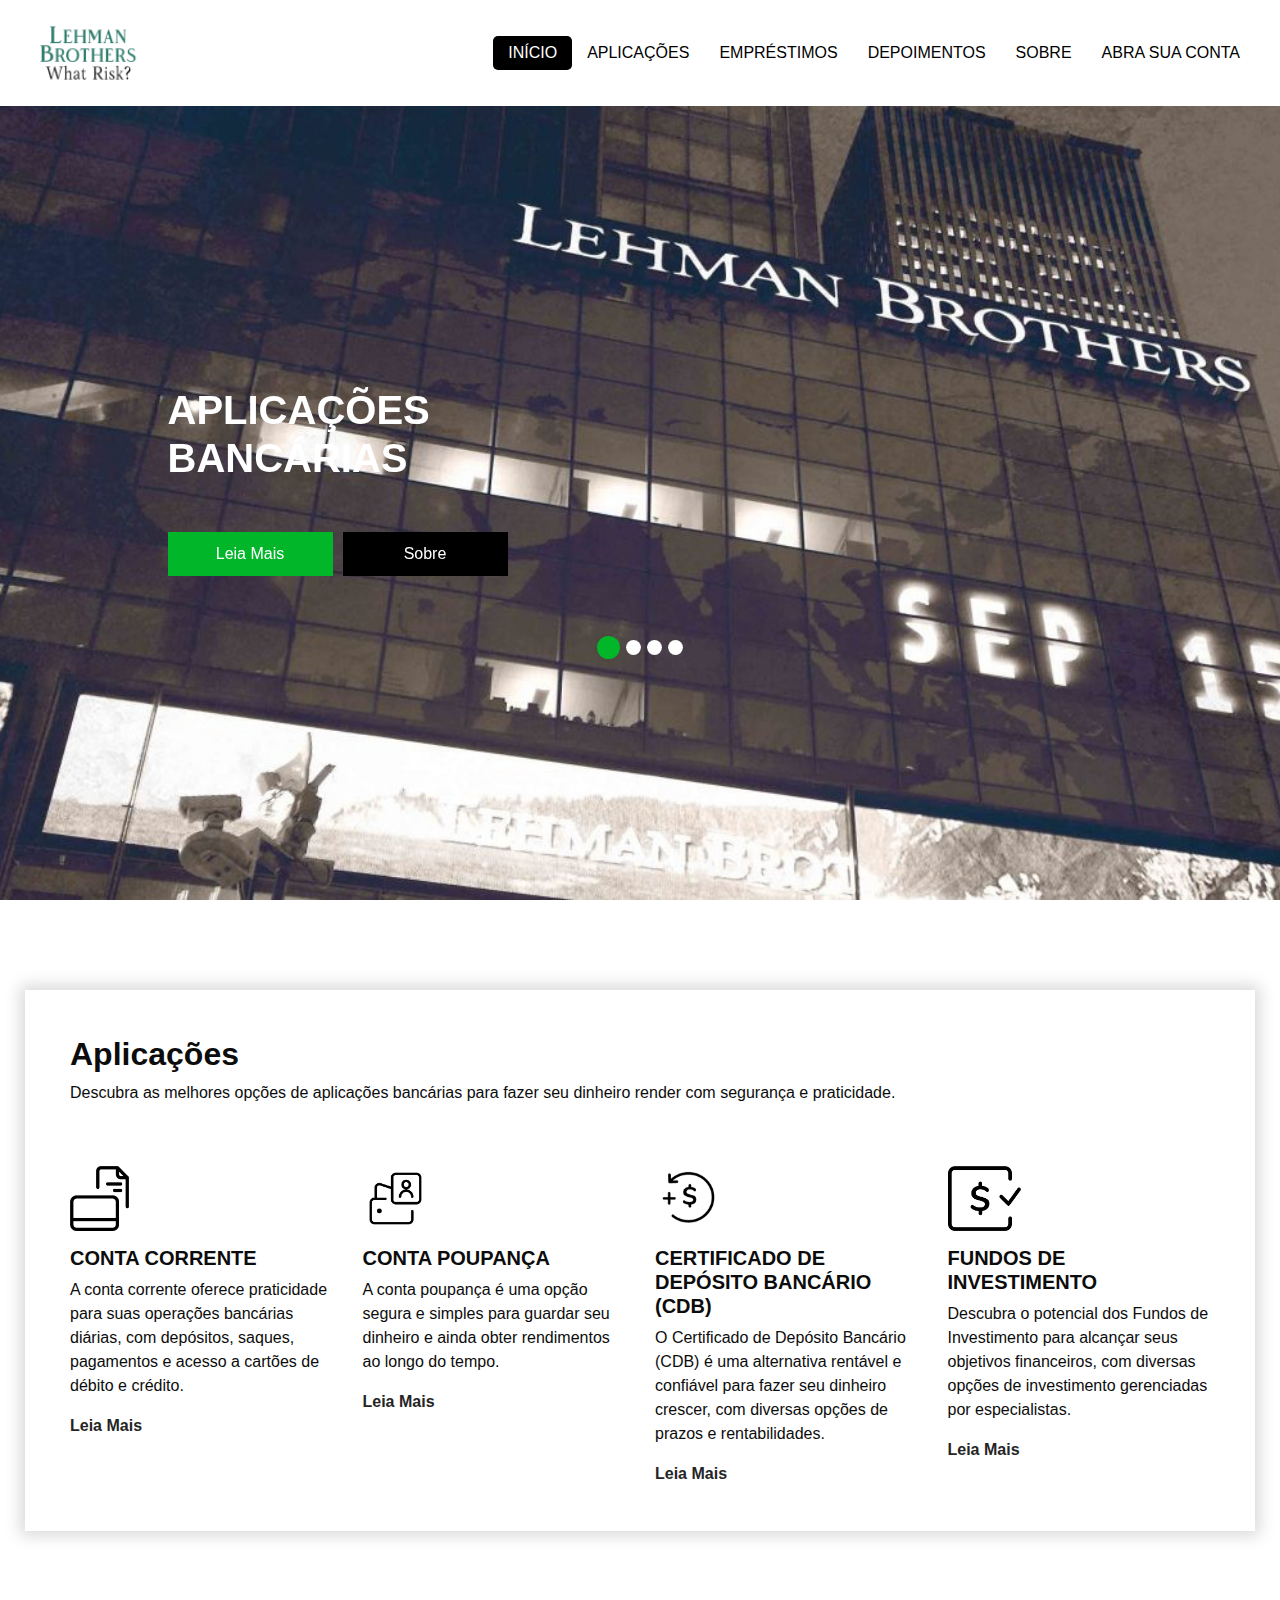
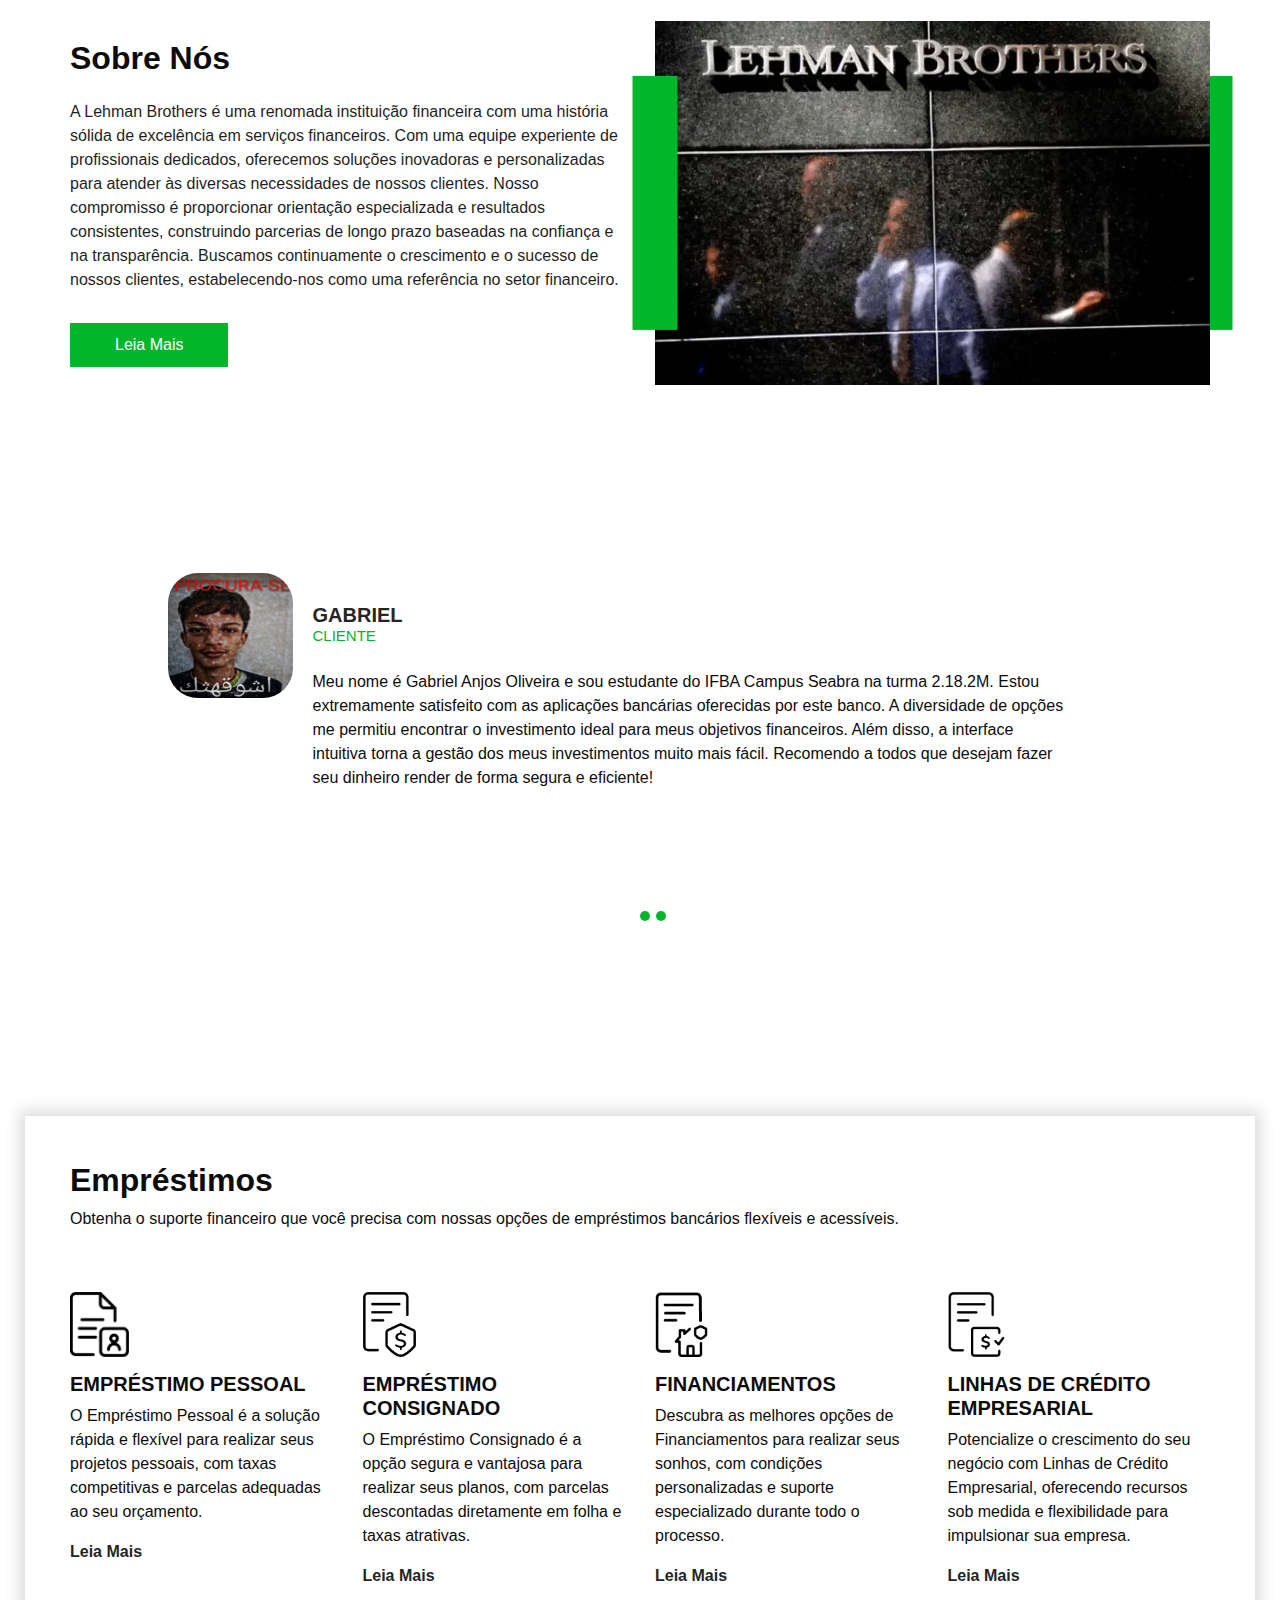
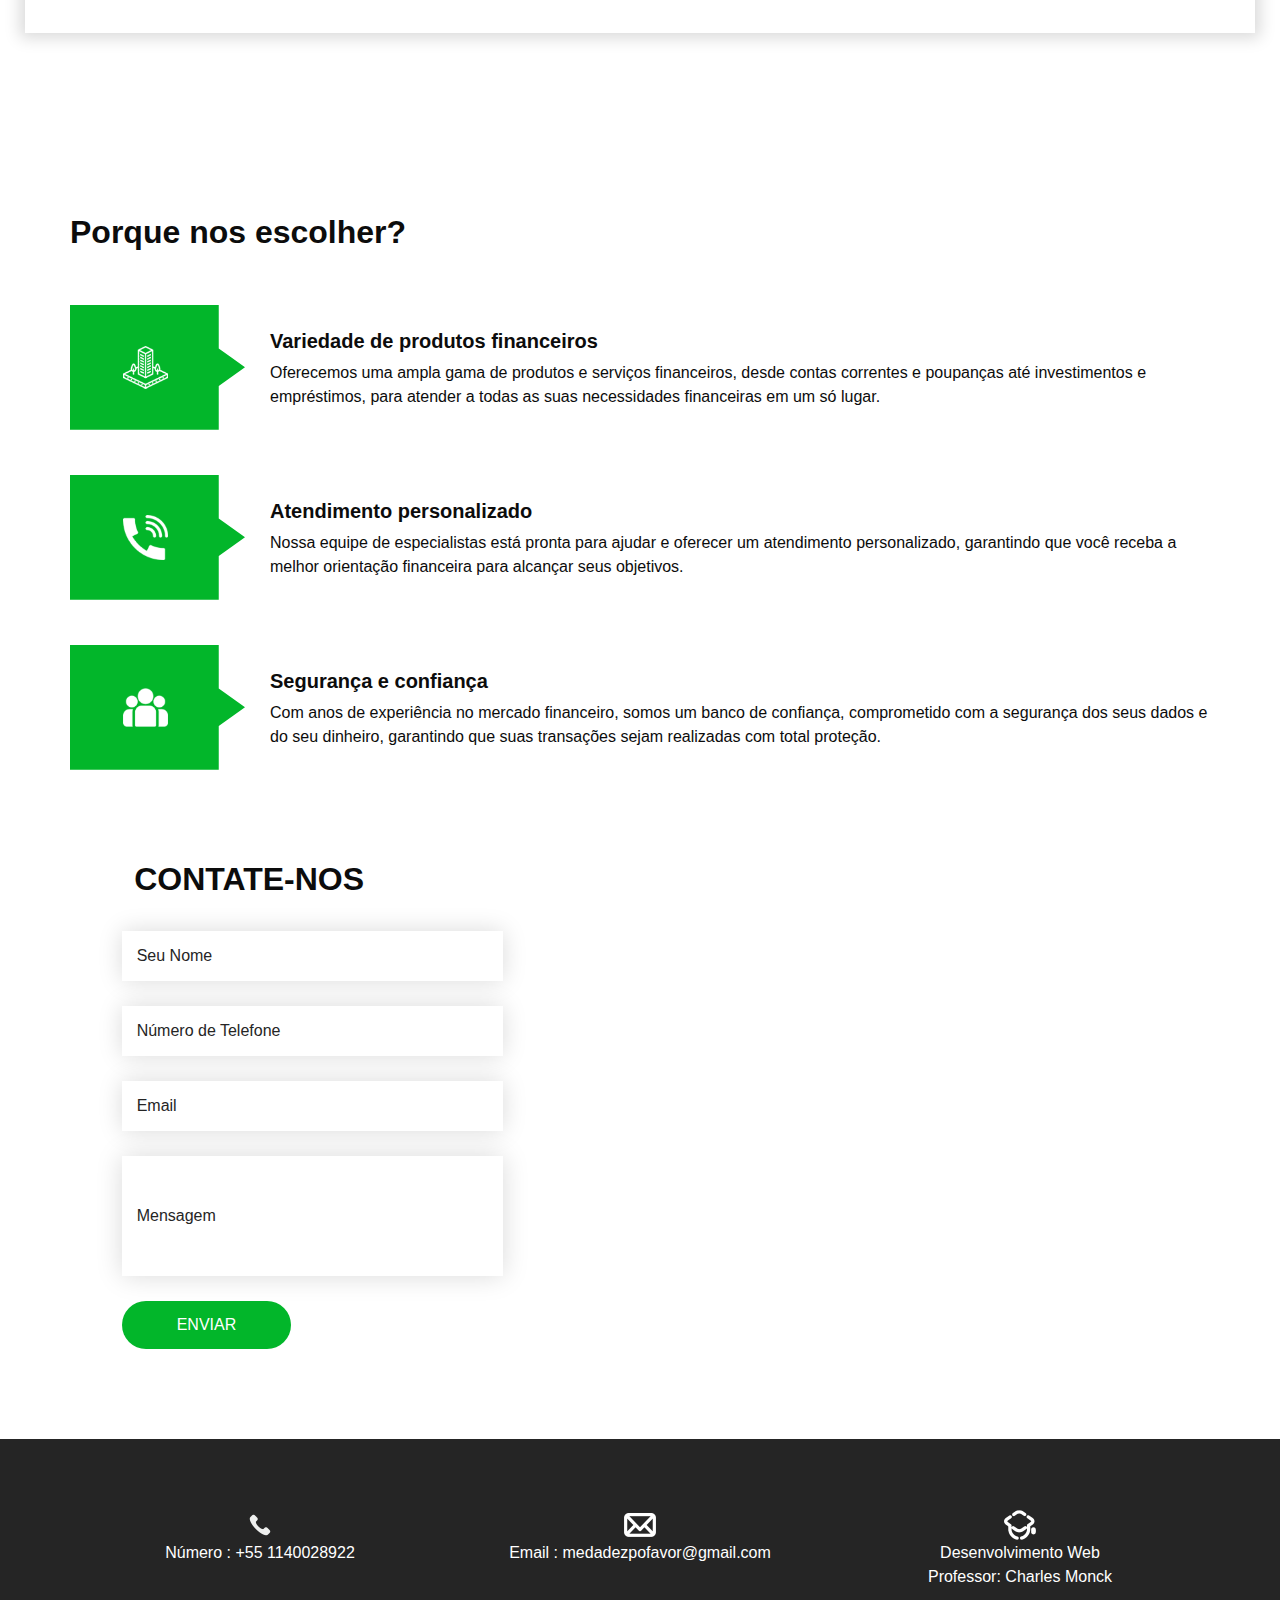
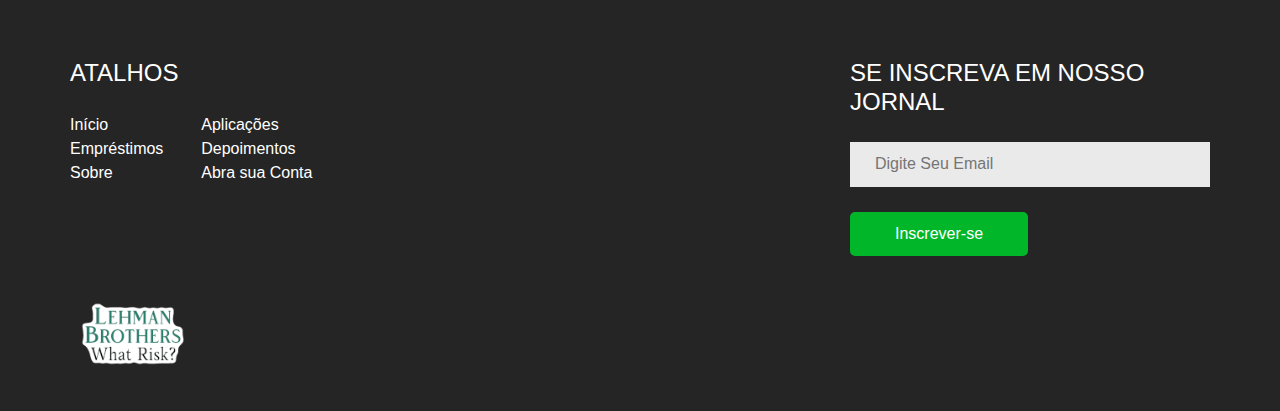
<file: index.html>
<!DOCTYPE html>
<html>
<head>
  <meta charset="utf-8" />
  <meta http-equiv="X-UA-Compatible" content="IE=edge" />
  <meta name="viewport" content="width=device-width, initial-scale=1, shrink-to-fit=no" />
  <meta name="keywords" content="" />
  <meta name="description" content="" />
  <meta name="author" content="" />
  <title>Lehman Brothers</title> 
  <link rel="stylesheet" type="text/css" href="css/bootstrap.css" />
  <link href="https://fonts.googleapis.com/css2?family=Roboto:wght@400;500;700;900&display=swap" rel="stylesheet">
  <link rel="stylesheet" type="text/css" href="https://cdnjs.cloudflare.com/ajax/libs/OwlCarousel2/2.3.4/assets/owl.carousel.min.css" />
  <link href="css/style.css" rel="stylesheet" />
  <link href="css/responsive.css" rel="stylesheet" />
  <link rel="preload" href="images/logo.png" as="image">
  <link rel="preload" href="images/s1.png" as="image">
  <link rel="preload" href="images/s2.png" as="image">
  <link rel="preload" href="images/s3.png" as="image">
  <link rel="preload" href="images/s4.png" as="image">
  <link rel="preload" href="images/about-img.jpg" as="image">
  <link rel="preload" href="images/client 2.jpg" as="image">
  <link rel="preload" href="images/client.jpg" as="image">
  <link rel="preload" href="images/client 1.jpg" as="image">
  <link rel="preload" href="images/s5.png" as="image">
  <link rel="preload" href="images/s6.png" as="image">
  <link rel="preload" href="images/s7.png" as="image">
  <link rel="preload" href="images/s8.png" as="image">
  <link rel="preload" href="images/w1.png" as="image">
  <link rel="preload" href="images/w2.png" as="image">
  <link rel="preload" href="images/w3.png" as="image">
  <link rel="preload" href="images/phone-call_3616230.png" as="image">
  <link rel="preload" href="images/mail-32.png" as="image">
  <link rel="preload" href="images/local-seo-32.png" as="image">
  <link rel="preload" href="images/logo2.png" as="image">
</head>
<body>
  <div class="hero_area">
    <header class="header_section">
      <div class="header_bottom">
        <div class="container-fluid">
          <nav class="navbar navbar-expand-lg custom_nav-container ">
            <a class="navbar-brand" href="index.html">
              <img src="images/logo.png" alt="">
            </a>
            <button class="navbar-toggler" type="button" data-toggle="collapse" data-target="#navbarSupportedContent" aria-controls="navbarSupportedContent" aria-expanded="false" aria-label="Toggle navigation">
              <span class=""> </span>
            </button>
            <div class="collapse navbar-collapse" id="navbarSupportedContent">
              <ul class="navbar-nav  ">
                <li class="nav-item active">
                  <a class="nav-link" href="index.html">Início <span class="sr-only">(atual)</span></a>
                </li>
                <li class="nav-item">
                  <a class="nav-link" href="views/service.html">Aplicações</a>
                </li>
                <li class="nav-item">
                  <a class="nav-link" href="views/project.html">Empréstimos</a>
                </li>
                <li class="nav-item">
                  <a class="nav-link" href="views/testimonial.html">Depoimentos</a>
                </li>
                <li class="nav-item">
                  <a class="nav-link" href="views/about.html"> Sobre</a>
                </li>
                <li class="nav-item">
                  <a class="nav-link" href="views/contact.html">Abra sua Conta</a>
                </li>
              </ul>
            </div>
          </nav>
        </div>
      </div>
    </header>
    <section class="slider_section ">
      <div id="customCarousel1" class="carousel slide" data-ride="carousel">
        <div class="carousel-inner">
          <div class="carousel-item active">
            <div class="container ">
              <div class="row">
                <div class="col-md-10 mx-auto">
                  <div class="detail-box">
                    <h1>
                      <br>
                      APLICAÇÕES <br>
                      BANCÁRIAS <br>
                    </h1>
                    <div class="btn-box">
                      <a href="views/service.html" class="btn1">
                        Leia Mais
                      </a>
                      <a href="views/about.html" class="btn2">
                        Sobre
                      </a>
                    </div>
                  </div>
                </div>
              </div>
            </div>
          </div>
          <div class="carousel-item">
            <div class="container ">
              <div class="row">
                <div class="col-md-10 mx-auto">
                  <div class="detail-box">
                    <h1>
                      <br>
                      EMPRÉSTIMOS <br>
                      BANCÁRIOS <br>
                    </h1>
                    <div class="btn-box">
                      <a href="views/project.html" class="btn1">
                        Leia Mais
                      </a>
                      <a href="views/about.html" class="btn2">
                        Sobre
                      </a>
                    </div>
                  </div>
                </div>
              </div>
            </div>
          </div>
          <div class="carousel-item">
            <div class="container ">
              <div class="row">
                <div class="col-md-10 mx-auto">
                  <div class="detail-box">
                    <h1>
                      <br>
                      DEPOIMENTOS <br>
                      TESTEMONIAIS <br>
                    </h1>
                    <div class="btn-box">
                      <a href="views/testimonial.html" class="btn1">
                        Leia Mais
                      </a>
                      <a href="views/about.html" class="btn2">
                        Sobre
                      </a>
                    </div>
                  </div>
                </div>
              </div>
            </div>
          </div>
          <div class="carousel-item">
            <div class="container ">
              <div class="row">
                <div class="col-md-10 mx-auto">
                  <div class="detail-box">
                    <h1>
                      <br>
                      CONTA <br>
                      BANCÁRIA <br>
                    </h1>
                    <div class="btn-box">
                      <a href="views/contact.html" class="btn1">
                        Contatos
                      </a>
                      <a href="views/about.html" class="btn2">
                        Sobre
                      </a>
                    </div>
                  </div>
                </div>
              </div>
            </div>
          </div>
        </div>
        <ol class="carousel-indicators">
          <li data-target="#customCarousel1" data-slide-to="0" class="active"></li>
          <li data-target="#customCarousel1" data-slide-to="1"></li>
          <li data-target="#customCarousel1" data-slide-to="2"></li>
          <li data-target="#customCarousel1" data-slide-to="3"></li>
        </ol>
      </div>
    </section>
  </div>
  <section class="service_section layout_padding">
    <div class="service_container">
      <div class="container ">
        <div class="heading_container">
          <h2>
            Aplicações
          </h2>
          <p>
            Descubra as melhores opções de aplicações bancárias para fazer seu dinheiro render com segurança e praticidade.
          </p>
        </div>
        <div class="row">
          <div class="col-md-6 col-lg-3">
            <div class="box ">
              <div class="img-box">
                <img src="images/s1.png" alt="">
              </div>
              <div class="detail-box">
                <h5>
                  Conta corrente
                </h5>
                <p>
                  A conta corrente oferece praticidade para suas operações bancárias diárias, com depósitos, saques, pagamentos e acesso a cartões de débito e crédito.
                </p>
                <a href="views/service.html">
                  Leia Mais
                </a>
              </div>
            </div>
          </div>
          <div class="col-md-6 col-lg-3">
            <div class="box ">
              <div class="img-box">
                <img src="images/s2.png" alt="">
              </div>
              <div class="detail-box">
                <h5>
                  Conta poupança
                </h5>
                <p>
                  A conta poupança é uma opção segura e simples para guardar seu dinheiro e ainda obter rendimentos ao longo do tempo.
                </p>
                <a href="views/service.html">
                  Leia Mais
                </a>
              </div>
            </div>
          </div>
          <div class="col-md-6 col-lg-3">
            <div class="box ">
              <div class="img-box">
                <img src="images/s3.png" alt="">
              </div>
              <div class="detail-box">
                <h5>
                  Certificado de Depósito Bancário (CDB)
                </h5>
                <p>
                  O Certificado de Depósito Bancário (CDB) é uma alternativa rentável e confiável para fazer seu dinheiro crescer, com diversas opções de prazos e rentabilidades.
                </p>
                <a href="views/service.html">
                  Leia Mais
                </a>
              </div>
            </div>
          </div>
          <div class="col-md-6 col-lg-3">
            <div class="box ">
              <div class="img-box">
                <img src="images/s4.png" alt="">
              </div>
              <div class="detail-box">
                <h5>
                  Fundos de Investimento
                </h5>
                <p>
                  Descubra o potencial dos Fundos de Investimento para alcançar seus objetivos financeiros, com diversas opções de investimento gerenciadas por especialistas.
                </p>
                <a href="views/service.html">
                  Leia Mais
                </a>
              </div>
            </div>
          </div>
        </div>
      </div>
    </div>
  </section>
  <section class="about_section">
    <div class="container  ">
      <div class="row">
        <div class="col-md-6">
          <div class="detail-box">
            <div class="heading_container">
              <h2>
                Sobre Nós
              </h2>
            </div>
            <p>
              A Lehman Brothers é uma renomada instituição financeira com uma história sólida de excelência em serviços financeiros. Com uma equipe experiente de profissionais dedicados, oferecemos soluções inovadoras e personalizadas para atender às diversas necessidades de nossos clientes. Nosso compromisso é proporcionar orientação especializada e resultados consistentes, construindo parcerias de longo prazo baseadas na confiança e na transparência. Buscamos continuamente o crescimento e o sucesso de nossos clientes, estabelecendo-nos como uma referência no setor financeiro.
            </p>
            <a href="views/about.html">
              Leia Mais
            </a>
          </div>
        </div>
        <div class="col-md-6 ">
          <div class="img-box">
            <img src="images/about-img.jpg" alt="">
          </div>
        </div>
      </div>
    </div>
  </section>
  <section class="client_section layout_padding">
    <div class="container">
      <div class="heading_container heading_center">
        <h2>
          Depoimentos
        </h2>
      </div>
    </div>
    <div id="customCarousel2" class="carousel slide" data-ride="carousel">
      <div class="carousel-inner">
        <div class="carousel-item active">
          <div class="container">
            <div class="row">
              <div class="col-md-10 mx-auto">
                <div class="box">
                  <div class="img-box">
                    <img src="images/client 2.jpg" alt="">
                  </div>
                  <div class="detail-box">
                    <div class="client_info">
                      <div class="client_name">
                        <h5>
                          Gabriel
                        </h5>
                        <h6>
                          Cliente
                        </h6>
                      </div>
                      <i class="fa fa-quote-left" aria-hidden="true"></i>
                    </div>
                    <p>
                      Meu nome é Gabriel Anjos Oliveira e sou estudante do IFBA Campus Seabra na turma 2.18.2M. Estou extremamente satisfeito com as aplicações bancárias oferecidas por este banco. A diversidade de opções me permitiu encontrar o investimento ideal para meus objetivos financeiros. Além disso, a interface intuitiva torna a gestão dos meus investimentos muito mais fácil. Recomendo a todos que desejam fazer seu dinheiro render de forma segura e eficiente!
                    </p>
                  </div>
                </div>
              </div>
            </div>
          </div>
        </div>
        <div class="carousel-item">
          <div class="container">
            <div class="row">
              <div class="col-md-10 mx-auto">
                <div class="box">
                  <div class="img-box">
                    <img src="images/client.jpg" alt="">
                  </div>
                  <div class="detail-box">
                    <div class="client_info">
                      <div class="client_name">
                        <h5>
                          Luis Felipe
                        </h5>
                        <h6>
                          Cliente
                        </h6>
                      </div>
                      <i class="fa fa-quote-left" aria-hidden="true"></i>
                    </div>
                    <p>
                      Meu nome é Luís Felipe de Oliveira Correia e sou estudante do IFBA Campus Seabra na turma 2.18.2M. Quero expressar minha gratidão por todo o suporte que recebi ao solicitar um empréstimo neste banco. A equipe foi extremamente atenciosa e compreensiva durante todo o processo, proporcionando-me condições vantajosas e flexíveis para o meu empréstimo pessoal. Graças a eles, pude realizar meu projeto sem complicações e com taxas justas. Sem dúvida, escolhi o banco certo!
                    </p>
                  </div>
                </div>
              </div>
            </div>
          </div>
        </div>
        <div class="carousel-item">
          <div class="container">
            <div class="row">
              <div class="col-md-10 mx-auto">
                <div class="box">
                  <div class="img-box">
                    <img src="images/client 1.jpg" alt="">
                  </div>
                  <div class="detail-box">
                    <div class="client_info">
                      <div class="client_name">
                        <h5>
                          Ricardo
                        </h5>
                        <h6>
                          Cliente
                        </h6>
                      </div>
                      <i class="fa fa-quote-left" aria-hidden="true"></i>
                    </div>
                    <p>
                      Meu nome é Ricardo de Jesus Santos e sou estudante do IFBA Campus Seabra na turma 2.18.2M. Há anos sou cliente deste banco e nunca tive razões para reclamar. A conta corrente oferece uma experiência bancária ágil e prática, com todas as ferramentas necessárias para controlar minhas finanças facilmente. Além disso, o atendimento ao cliente é sempre cordial e eficiente, tornando minha relação com o banco ainda mais agradável. Recomendo a todos!
                    </p>
                  </div>
                </div>
              </div>
            </div>
          </div>
        </div>
      </div>
      <ol class="carousel-indicators">
        <li data-target="#customCarousel2" data-slide-to="0" class="active"></li>
        <li data-target="#customCarousel2" data-slide-to="1"></li>
        <li data-target="#customCarousel2" data-slide-to="2"></li>
      </ol>
    </div>
  </section>
  <section class="service_section layout_padding">
    <div class="service_container">
      <div class="container ">
        <div class="heading_container">
          <h2>
            Empréstimos
          </h2>
          <p>
            Obtenha o suporte financeiro que você precisa com nossas opções de empréstimos bancários flexíveis e acessíveis.
          </p>
        </div>
        <div class="row">
          <div class="col-md-6 col-lg-3">
            <div class="box ">
              <div class="img-box">
                <img src="images/s5.png" alt="">
              </div>
              <div class="detail-box">
                <h5>
                  Empréstimo pessoal
                </h5>
                <p>
                  O Empréstimo Pessoal é a solução rápida e flexível para realizar seus projetos pessoais, com taxas competitivas e parcelas adequadas ao seu orçamento.
                </p>
                <a href="views/project.html">
                  Leia Mais
                </a>
              </div>
            </div>
          </div>
          <div class="col-md-6 col-lg-3">
            <div class="box ">
              <div class="img-box">
                <img src="images/s6.png" alt="">
              </div>
              <div class="detail-box">
                <h5>
                  Empréstimo consignado
                </h5>
                <p>
                  O Empréstimo Consignado é a opção segura e vantajosa para realizar seus planos, com parcelas descontadas diretamente em folha e taxas atrativas.
                </p>
                <a href="views/project.html">
                  Leia Mais
                </a>
              </div>
            </div>
          </div>
          <div class="col-md-6 col-lg-3">
            <div class="box ">
              <div class="img-box">
                <img src="images/s7.png" alt="">
              </div>
              <div class="detail-box">
                <h5>
                  Financiamentos
                </h5>
                <p>
                  Descubra as melhores opções de Financiamentos para realizar seus sonhos, com condições personalizadas e suporte especializado durante todo o processo.
                </p>
                <a href="views/project.html">
                  Leia Mais
                </a>
              </div>
            </div>
          </div>
          <div class="col-md-6 col-lg-3">
            <div class="box ">
              <div class="img-box">
                <img src="images/s8.png" alt="">
              </div>
              <div class="detail-box">
                <h5>
                  Linhas de crédito empresarial
                </h5>
                <p>
                  Potencialize o crescimento do seu negócio com Linhas de Crédito Empresarial, oferecendo recursos sob medida e flexibilidade para impulsionar sua empresa.
                </p>
                <a href="views/project.html">
                  Leia Mais
                </a>
              </div>
            </div>
          </div>
        </div>
      </div>
    </div>
  </section>
  <section class="why_us_section layout_padding">
    <div class="container">
      <div class="heading_container">
        <h2>
          Porque nos escolher?
        </h2>
      </div>
      <div class="why_us_container">
        <div class="box">
          <div class="img-box">
            <img src="images/w1.png" alt="">
          </div>
          <div class="detail-box">
            <h5>
              <br>
              Variedade de produtos financeiros
            </h5>
            <p>
              Oferecemos uma ampla gama de produtos e serviços financeiros, desde contas correntes e poupanças até investimentos e empréstimos, para atender a todas as suas necessidades financeiras em um só lugar.
            </p>
          </div>
        </div>
        <div class="box">
          <div class="img-box">
            <img src="images/w2.png" alt="">
          </div>
          <div class="detail-box">
            <h5>
              <br>
              Atendimento personalizado
            </h5>
            <p>
              Nossa equipe de especialistas está pronta para ajudar e oferecer um atendimento personalizado, garantindo que você receba a melhor orientação financeira para alcançar seus objetivos.
            </p>
          </div>
        </div>
        <div class="box">
          <div class="img-box">
            <img src="images/w3.png" alt="">
          </div>
          <div class="detail-box">
            <h5>
              <br>
              Segurança e confiança
            </h5>
            <p>
              Com anos de experiência no mercado financeiro, somos um banco de confiança, comprometido com a segurança dos seus dados e do seu dinheiro, garantindo que suas transações sejam realizadas com total proteção.
            </p>
          </div>
        </div>
      </div>
    </div>
  </section>
  <section class="contact_section layout_padding-bottom">
    <div class="container-fluid">
      <div class="col-lg-4 col-md-5 offset-md-1">
        <div class="heading_container">
          <h2>
            Contate-nos
          </h2>
        </div>
      </div>
      <div class="row">
        <div class="col-lg-4 col-md-5 offset-md-1">
          <div class="form_container">
            <form action="">
              <div>
                <input type="text" placeholder="Seu Nome" />
              </div>
              <div>
                <input type="text" placeholder="Número de Telefone" />
              </div>
              <div>
                <input type="email" placeholder="Email" />
              </div>
              <div>
                <input type="text" class="message-box" placeholder="Mensagem" />
              </div>
              <div class="btn_box">
                <button>
                  Enviar
                </button>
              </div>
            </form>
          </div>
        </div>
        </div>
      </div>
    </div>
  </section>
  <section class="info_section ">
    <div class="container">
      <div class="contact_nav">
        <a href="">
          <i class="fa fa-phone" aria-hidden="true"></i>
          <img src="images/phone-call_3616230.png" alt="">
          <span>
            Número : +55 1140028922
          </span>
        </a>
        <a href="">
          <i class="fa fa-envelope" aria-hidden="true"></i>
          <img src="images/mail-32.png" alt="">
          <span>
            Email : medadezpofavor@gmail.com
          </span>
        </a>
        <a href="">
          <i class="fa fa-map-marker" aria-hidden="true"></i>
          <img src="images/local-seo-32.png" alt="">
          <span>
            Desenvolvimento Web <br>
            Professor: Charles Monck
          </span>
        </a>
      </div>
      <div class="info_top ">
        <div class="row info_main_row">
          <div class="col-sm-6 col-md-4 col-lg-3">
            <div class="info_links">
              <h4>
                ATALHOS
              </h4>
              <div class="info_links_menu">
                <a class="" href="index.html">Início <span class="sr-only">(atual)</span></a>
                <a class="" href="views/service.html">Aplicações</a>
                <a class="" href="views/project.html">Empréstimos</a>
                <a class="" href="views/testimonial.html">Depoimentos</a>
                <a class="" href="views/about.html"> Sobre</a>
                <a class="" href="views/contact.html">Abra sua Conta</a>
              </div>
            </div>
          </div>
          <div class="col-sm-6 col-md-4 col-lg-3 mx-auto">
          </div>
          <div class="col-md-4">
            <div class="info_form">
              <h4>
                SE INSCREVA EM NOSSO JORNAL
              </h4>
              <form action="">
                <input type="text" placeholder="Digite Seu Email" />
                <button type="submit">
                  Inscrever-se
                </button>
              </form>
            </div>
          </div>
        </div>
      </div>
      <div class="info_bottom">
        <div class="row">
          <div class="col-md-2">
            <div class="info_logo">
              <a href="">
                <img src="images/logo2.png" alt="">
              </a>
            </div>
          </div>
        </div>
      </div>
    </div>
  </section>
  <script src="js/jquery-3.4.1.min.js"></script>
  <script src="https://cdn.jsdelivr.net/npm/popper.js@1.16.0/dist/umd/popper.min.js" integrity="sha384-Q6E9RHvbIyZFJoft+2mJbHaEWldlvI9IOYy5n3zV9zzTtmI3UksdQRVvoxMfooAo" crossorigin="anonymous">
  </script>
  <script src="js/bootstrap.js"></script>
  <script src="https://cdnjs.cloudflare.com/ajax/libs/OwlCarousel2/2.3.4/owl.carousel.min.js">
  </script>
  <script src="https://huynhhuynh.github.io/owlcarousel2-filter/dist/owlcarousel2-filter.min.js"></script>
</body>
</html>
</file>
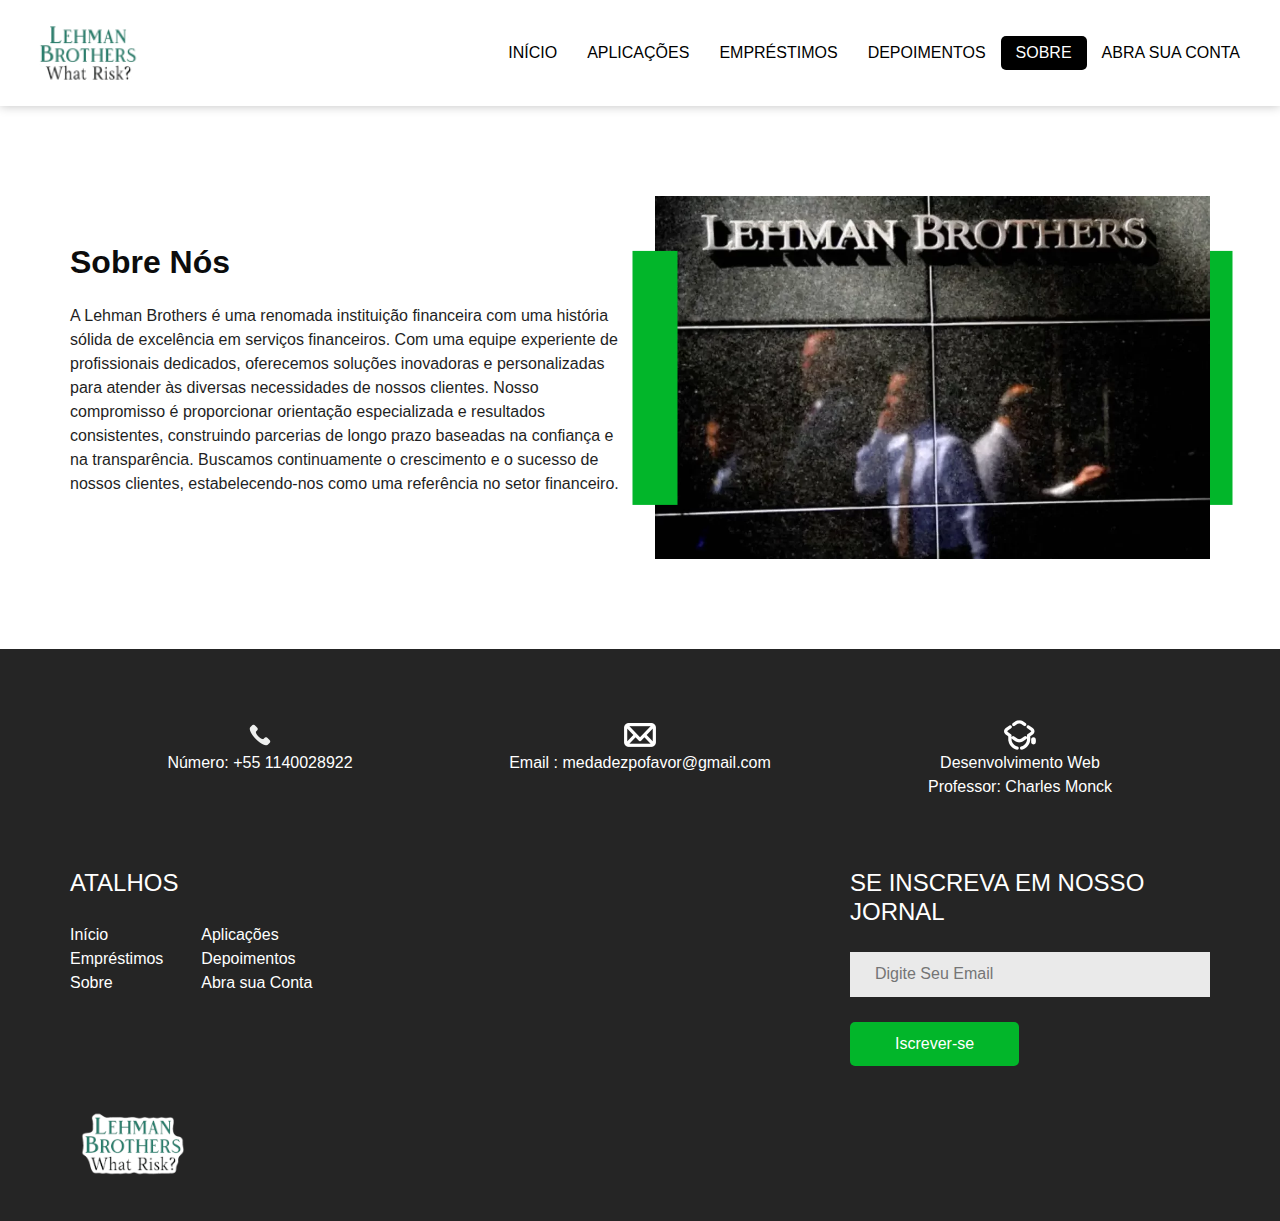
<file: views/about.html>
<!DOCTYPE html>
<html>
<head>
  <meta charset="utf-8" />
  <meta http-equiv="X-UA-Compatible" content="IE=edge" />
  <meta name="viewport" content="width=device-width, initial-scale=1, shrink-to-fit=no" />
  <meta name="keywords" content="" />
  <meta name="description" content="" />
  <meta name="author" content="" />
  <title>Lehman Brothers</title>
  <link rel="stylesheet" type="text/css" href="../css/bootstrap.css" />
  <link href="https://fonts.googleapis.com/css2?family=Roboto:wght@400;500;700;900&display=swap" rel="stylesheet">
  <link rel="stylesheet" type="text/css" href="https://cdnjs.cloudflare.com/ajax/libs/OwlCarousel2/2.3.4/assets/owl.carousel.min.css" />
  <link href="../css/style.css" rel="stylesheet" />
  <link href="../css/responsive.css" rel="stylesheet" />
  <link rel="preload" href="../images/logo.png" as="image">
  <link rel="preload" href="../images/about-img.jpg" as="image">
  <link rel="preload" href="../images/phone-call_3616230.png" as="image">
  <link rel="preload" href="../images/mail-32.png" as="image">
  <link rel="preload" href="../images/local-seo-32.png" as="image">
  <link rel="preload" href="../images/logo2.png" as="image">
</head>
<body class="sub_page">
  <div class="hero_area">
    <header class="header_section">
      <div class="header_bottom">
        <div class="container-fluid">
          <nav class="navbar navbar-expand-lg custom_nav-container ">
            <a class="navbar-brand" href="../index.html">
              <img src="../images/logo.png" alt="">
            </a>
            <button class="navbar-toggler" type="button" data-toggle="collapse" data-target="#navbarSupportedContent" aria-controls="navbarSupportedContent" aria-expanded="false" aria-label="Toggle navigation">
              <span class=""> </span>
            </button>
            <div class="collapse navbar-collapse" id="navbarSupportedContent">
              <ul class="navbar-nav  ">
                <li class="nav-item ">
                  <a class="nav-link" href="../index.html">Início <span class="sr-only">(atual)</span></a>
                </li>
                <li class="nav-item">
                  <a class="nav-link" href="service.html">Aplicações</a>
                </li>
                <li class="nav-item">
                  <a class="nav-link" href="project.html">Empréstimos</a>
                </li>
                <li class="nav-item">
                  <a class="nav-link" href="testimonial.html">Depoimentos</a>
                </li>
                <li class="nav-item active">
                  <a class="nav-link" href="about.html"> Sobre</a>
                </li>
                <li class="nav-item">
                  <a class="nav-link" href="contact.html">Abra sua Conta</a>
                </li>
              </ul>
            </div>
          </nav>
        </div>
      </div>
    </header>
  </div>
  <section class="about_section layout_padding">
    <div class="container  ">
      <div class="row">
        <div class="col-md-6">
          <div class="detail-box">
            <div class="heading_container">
              <h2>
                Sobre Nós
              </h2>
            </div>
            <p>
              A Lehman Brothers é uma renomada instituição financeira com uma história sólida de excelência em serviços financeiros. Com uma equipe experiente de profissionais dedicados, oferecemos soluções inovadoras e personalizadas para atender às diversas necessidades de nossos clientes. Nosso compromisso é proporcionar orientação especializada e resultados consistentes, construindo parcerias de longo prazo baseadas na confiança e na transparência. Buscamos continuamente o crescimento e o sucesso de nossos clientes, estabelecendo-nos como uma referência no setor financeiro.
            </p>
          </div>
        </div>
        <div class="col-md-6 ">
          <div class="img-box">
            <img src="../images/about-img.jpg" alt="">
          </div>
        </div>
      </div>
    </div>
  </section>
  <section class="info_section">
    <div class="container">
      <div class="contact_nav">
        <a href="">
          <i class="fa fa-phone" aria-hidden="true"></i>
          <img src="../images/phone-call_3616230.png" alt="">
          <span>
            Número: +55 1140028922
          </span>
        </a>
        <a href="">
          <i class="fa fa-envelope" aria-hidden="true"></i>
          <img src="../images/mail-32.png" alt="">
          <span>
            Email : medadezpofavor@gmail.com
          </span>
        </a>
        <a href="">
          <i class="fa fa-map-marker" aria-hidden="true"></i>
          <img src="../images/local-seo-32.png" alt="">
          <span>
            Desenvolvimento Web <br>
            Professor: Charles Monck
          </span>
        </a>
      </div>
      <div class="info_top ">
        <div class="row info_main_row">
          <div class="col-sm-6 col-md-4 col-lg-3">
            <div class="info_links">
              <h4>
                ATALHOS
              </h4>
              <div class="info_links_menu">
                <a class="" href="../index.html">Início <span class="sr-only">(atual)</span></a>
                <a class="" href="service.html">Aplicações</a>
                <a class="" href="project.html">Empréstimos</a>
                <a class="" href="testimonial.html">Depoimentos</a>
                <a class="" href="about.html"> Sobre</a>
                <a class="" href="contact.html">Abra sua Conta</a>
              </div>
            </div>
          </div>
          <div class="col-sm-6 col-md-4 col-lg-3 mx-auto">
          </div>
          <div class="col-md-4">
            <div class="info_form">
              <h4>
                SE INSCREVA EM NOSSO JORNAL
              </h4>
              <form action="">
                <input type="text" placeholder="Digite Seu Email" />
                <button type="submit">
                  Iscrever-se
                </button>
              </form>
            </div>
          </div>
        </div>
      </div>
      <div class="info_bottom">
        <div class="row">
          <div class="col-md-2">
            <div class="info_logo">
              <a href="">
                <img src="../images/logo2.png" alt="">
              </a>
            </div>
          </div>
        </div>
      </div>
    </div>
  </section>
  <script src="../js/jquery-3.4.1.min.js"></script>
  <script src="https://cdn.jsdelivr.net/npm/popper.js@1.16.0/dist/umd/popper.min.js" integrity="sha384-Q6E9RHvbIyZFJoft+2mJbHaEWldlvI9IOYy5n3zV9zzTtmI3UksdQRVvoxMfooAo" crossorigin="anonymous">
  </script>
  <script src="../js/bootstrap.js"></script>
  <script src="https://cdnjs.cloudflare.com/ajax/libs/OwlCarousel2/2.3.4/owl.carousel.min.js">
  </script>
  <script src="https://huynhhuynh.github.io/owlcarousel2-filter/dist/owlcarousel2-filter.min.js"></script>
</body>
</html>
</file>
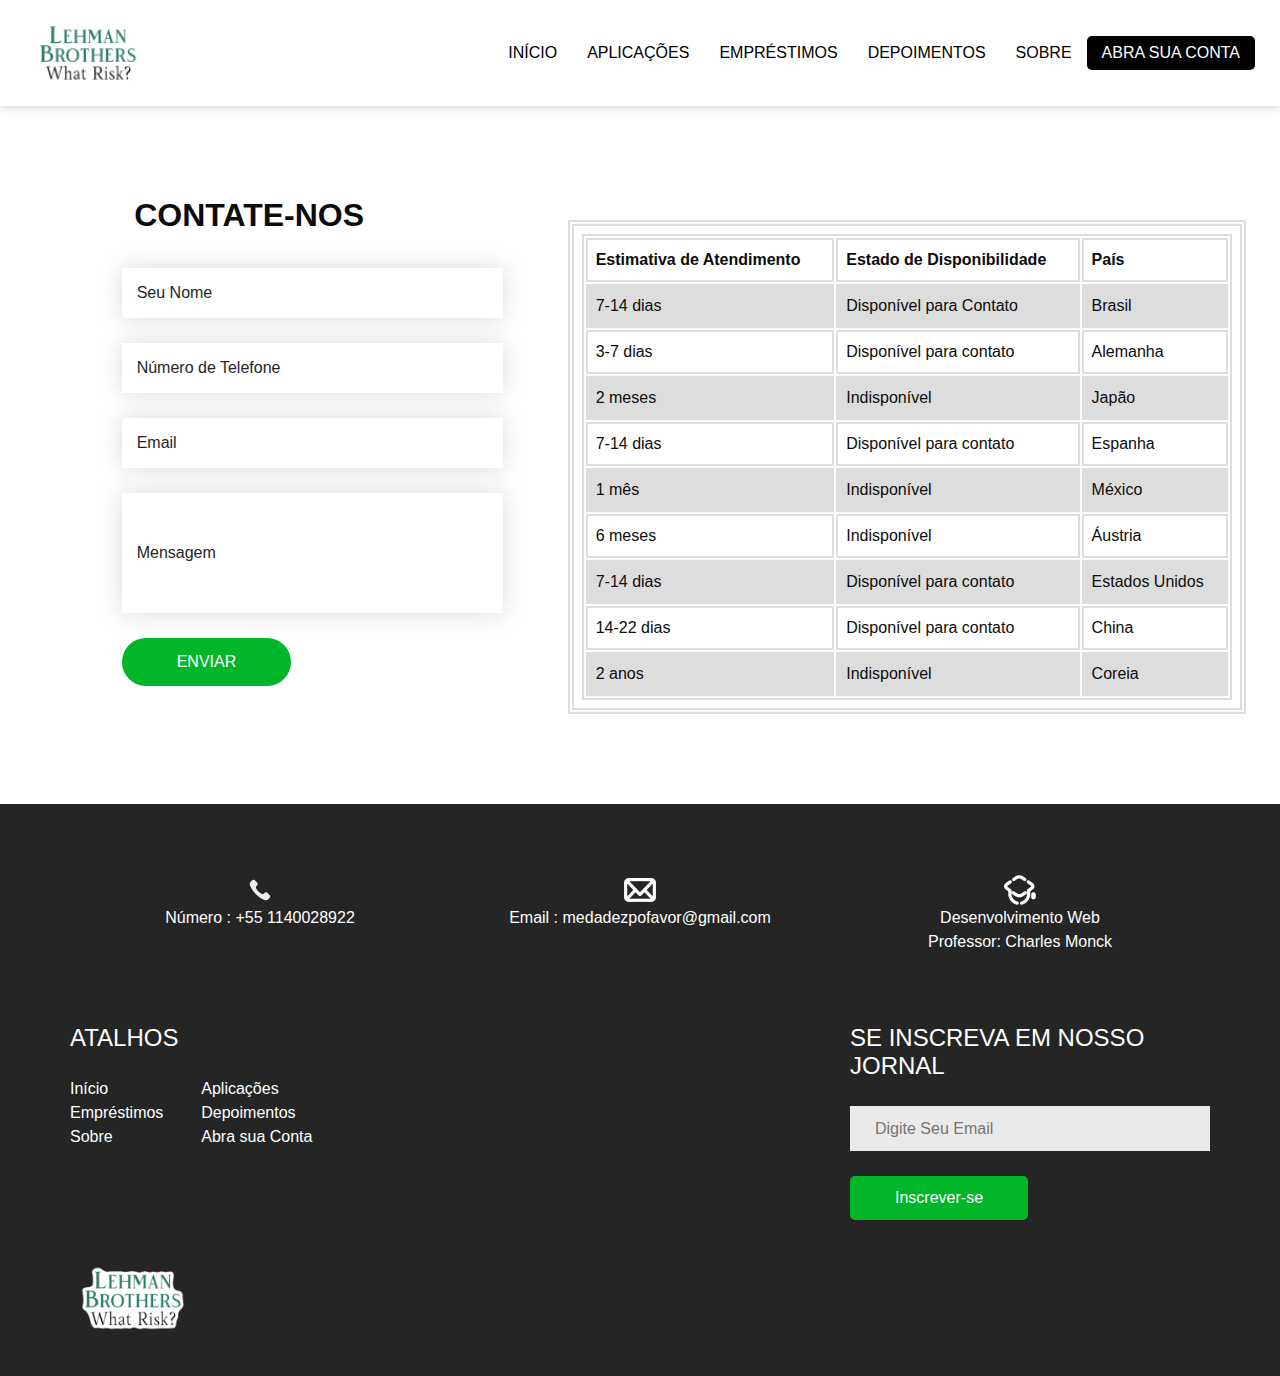
<file: views/contact.html>
<!DOCTYPE html>
<html>
<head>
  <meta charset="utf-8" />
  <meta http-equiv="X-UA-Compatible" content="IE=edge" />
  <meta name="viewport" content="width=device-width, initial-scale=1, shrink-to-fit=no" />
  <meta name="keywords" content="" />
  <meta name="description" content="" />
  <meta name="author" content="" />
  <title>Lehman Brothers</title>
  <link rel="stylesheet" type="text/css" href="../css/bootstrap.css" />
  <link href="https://fonts.googleapis.com/css2?family=Roboto:wght@400;500;700;900&display=swap" rel="stylesheet">
  <link rel="stylesheet" type="text/css" href="https://cdnjs.cloudflare.com/ajax/libs/OwlCarousel2/2.3.4/assets/owl.carousel.min.css" />
  <link href="../css/style.css" rel="stylesheet" />
  <link href="../css/responsive.css" rel="stylesheet" />
  <link rel="preload" href="../images/logo.png" as="image">
  <link rel="preload" href="../images/phone-call_3616230.png" as="image">
  <link rel="preload" href="../images/mail-32.png" as="image">
  <link rel="preload" href="../images/local-seo-32.png" as="image">
  <link rel="preload" href="../images/logo2.png" as="image">
</head>
<body class="sub_page">
  <div class="hero_area">
    <header class="header_section">
      <div class="header_bottom">
        <div class="container-fluid">
          <nav class="navbar navbar-expand-lg custom_nav-container ">
            <a class="navbar-brand" href="../index.html">
              <img src="../images/logo.png" alt="">
            </a>
            <button class="navbar-toggler" type="button" data-toggle="collapse" data-target="#navbarSupportedContent" aria-controls="navbarSupportedContent" aria-expanded="false" aria-label="Toggle navigation">
              <span class=""> </span>
            </button>
            <div class="collapse navbar-collapse" id="navbarSupportedContent">
              <ul class="navbar-nav  ">
                <li class="nav-item ">
                  <a class="nav-link" href="../index.html">Início <span class="sr-only">(atual)</span></a>
                </li>
                <li class="nav-item">
                  <a class="nav-link" href="service.html">Aplicações</a>
                </li>
                <li class="nav-item">
                  <a class="nav-link" href="project.html">Empréstimos</a>
                </li>
                <li class="nav-item">
                  <a class="nav-link" href="testimonial.html">Depoimentos</a>
                </li>
                <li class="nav-item">
                  <a class="nav-link" href="about.html"> Sobre</a>
                </li>
                <li class="nav-item active">
                  <a class="nav-link" href="contact.html">Abra sua Conta</a>
                </li>
              </ul>
            </div>
          </nav>
        </div>
      </div>
    </header>
  </div>
  <section class="contact_section layout_padding">
    <div class="container-fluid">
      <div class="col-lg-4 col-md-5 offset-md-1">
        <div class="heading_container">
          <h2>
            Contate-nos
          </h2>
        </div>
      </div>
      <div class="row">
        <div class="col-lg-4 col-md-5 offset-md-1">
          <div class="form_container">
            <form action="">
              <div>
                <input type="text" placeholder="Seu Nome" />
              </div>
              <div>
                <input type="text" placeholder="Número de Telefone" />
              </div>
              <div>
                <input type="email" placeholder="Email" />
              </div>
              <div>
                <input type="text" class="message-box" placeholder="Mensagem" />
              </div>
              <div class="btn_box">
                <button>
                  Enviar
                </button>
              </div>
            </form>
          </div>
        </div>
        <style>
          table {
            font-family: arial, sans-serif;
            border: 2px solid #dddddd;
            border-collapse: separate;
            width: 650px;
          }
          
          td, th {
            border: 2px solid #dddddd;
            text-align: left;
            padding: 8px;
          }
          
          tr:nth-child(even) {
            background-color: #dddddd;
          }
          </style>
        <table class="col-lg-4 col-md-6 px-0 mx-auto mt-n5">
          <tr>
            <td>
              <table class="content_table">
                <tr>
                  <th>Estimativa de Atendimento</th>
                  <th>Estado de Disponibilidade</th>
                  <th>País</th>
                </tr>
                <tr>
                  <td>7-14 dias</td>
                  <td>Disponível para Contato</td>
                  <td>Brasil</td>
                </tr>
                <tr>
                  <td>3-7 dias</td>
                  <td>Disponível para contato</td>
                  <td>Alemanha</td>
                </tr>
                <tr>
                  <td>2 meses</td>
                  <td>Indisponível</td>
                  <td>Japão</td>
                </tr>
                <tr>
                  <td>7-14 dias</td>
                  <td>Disponível para contato</td>
                  <td>Espanha</td>
                </tr>
                <tr>
                  <td>1 mês</td>
                  <td>Indisponível</td>
                  <td>México</td>
                </tr>
                <tr>
                  <td>6 meses</td>
                  <td>Indisponível</td>
                  <td>Áustria</td>
                </tr>
                <tr>
                  <td>7-14 dias</td>
                  <td>Disponível para contato</td>
                  <td>Estados Unidos</td>
                </tr>
                <tr>
                  <td>14-22 dias</td>
                  <td>Disponível para contato</td>
                  <td>China</td>
                </tr>
                <tr>
                  <td>2 anos</td>
                  <td>Indisponível</td>
                  <td>Coreia</td>
                </tr>
              </table>
            </td>
          </tr>
        </table>
      </div>
    </div>
  </section>
  <section class="info_section ">
    <div class="container">
      <div class="contact_nav">
        <a href="">
          <i class="fa fa-phone" aria-hidden="true"></i>
          <img src="../images/phone-call_3616230.png" alt="">
          <span>
            Número : +55 1140028922
          </span>
        </a>
        <a href="">
          <i class="fa fa-envelope" aria-hidden="true"></i>
          <img src="../images/mail-32.png" alt="">
          <span>
            Email : medadezpofavor@gmail.com
          </span>
        </a>
        <a href="">
          <i class="fa fa-map-marker" aria-hidden="true"></i>
          <img src="../images/local-seo-32.png" alt="">
          <span>
            Desenvolvimento Web <br>
            Professor: Charles Monck
          </span>
        </a>
      </div>
      <div class="info_top ">
        <div class="row info_main_row">
          <div class="col-sm-6 col-md-4 col-lg-3">
            <div class="info_links">
              <h4>
                ATALHOS
              </h4>
              <div class="info_links_menu">
                <a class="" href="../index.html">Início <span class="sr-only">(atual)</span></a>
                <a class="" href="service.html">Aplicações</a>
                <a class="" href="project.html">Empréstimos</a>
                <a class="" href="testimonial.html">Depoimentos</a>
                <a class="" href="about.html"> Sobre</a>
                <a class="" href="contact.html">Abra sua Conta</a>
              </div>
            </div>
          </div>
          <div class="col-sm-6 col-md-4 col-lg-3 mx-auto">
          </div>
          <div class="col-md-4">
            <div class="info_form">
              <h4>
                SE INSCREVA EM NOSSO JORNAL
              </h4>
              <form action="">
                <input type="text" placeholder="Digite Seu Email" />
                <button type="submit">
                  Inscrever-se
                </button>
              </form>
            </div>
          </div>
        </div>
      </div>
      <div class="info_bottom">
        <div class="row">
          <div class="col-md-2">
            <div class="info_logo">
              <a href="">
                <img src="../images/logo2.png" alt="">
              </a>
            </div>
          </div>
        </div>
      </div>
    </div>
  </section>
    <script src="../js/jquery-3.4.1.min.js"></script>
    <script src="https://cdn.jsdelivr.net/npm/popper.js@1.16.0/dist/umd/popper.min.js" integrity="sha384-Q6E9RHvbIyZFJoft+2mJbHaEWldlvI9IOYy5n3zV9zzTtmI3UksdQRVvoxMfooAo" crossorigin="anonymous">
    </script>
    <script src="../js/bootstrap.js"></script>
    <script src="https://cdnjs.cloudflare.com/ajax/libs/OwlCarousel2/2.3.4/owl.carousel.min.js">
    </script>
    <script src="https://huynhhuynh.github.io/owlcarousel2-filter/dist/owlcarousel2-filter.min.js"></script>
</body>
</html>
</file>
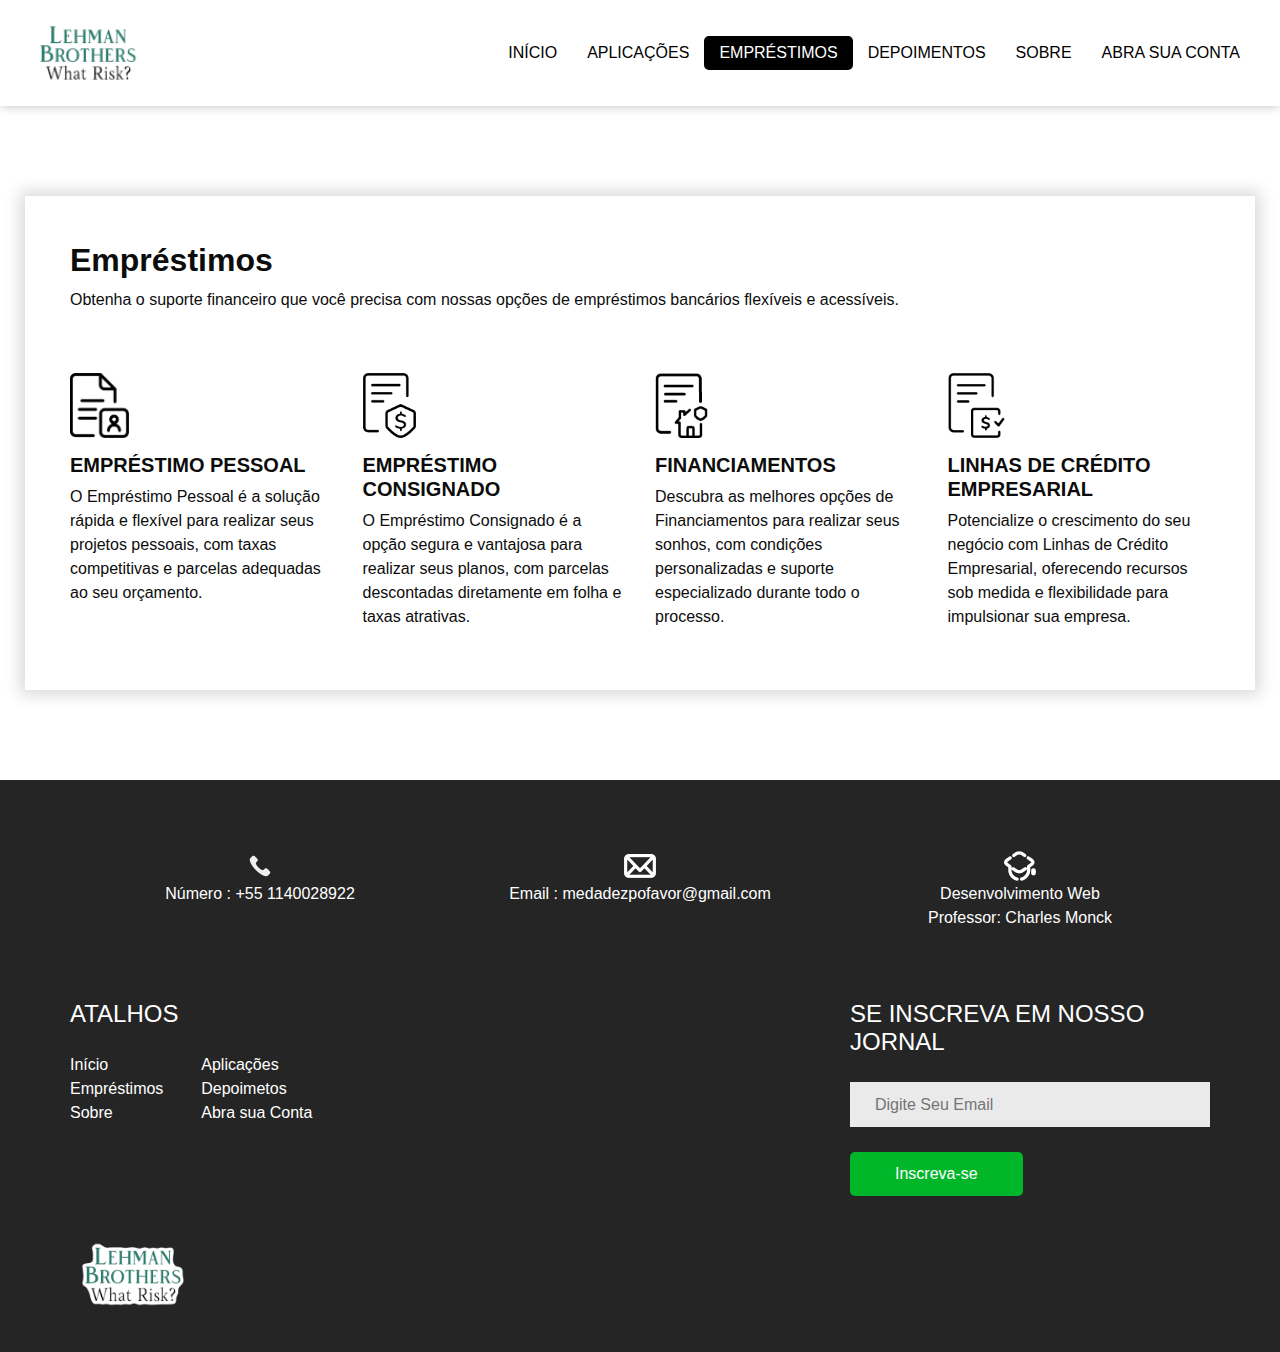
<file: views/project.html>
<!DOCTYPE html>
<html>
<head>
  <meta charset="utf-8" />
  <meta http-equiv="X-UA-Compatible" content="IE=edge" />
  <meta name="viewport" content="width=device-width, initial-scale=1, shrink-to-fit=no" />
  <meta name="keywords" content="" />
  <meta name="description" content="" />
  <meta name="author" content="" />
  <title>Lehman Brothers</title>
  <link rel="stylesheet" type="text/css" href="../css/bootstrap.css" />
  <link href="https://fonts.googleapis.com/css2?family=Roboto:wght@400;500;700;900&display=swap" rel="stylesheet">
  <link rel="stylesheet" type="text/css" href="https://cdnjs.cloudflare.com/ajax/libs/OwlCarousel2/2.3.4/assets/owl.carousel.min.css" />
  <link href="../css/style.css" rel="stylesheet" />
  <link href="../css/responsive.css" rel="stylesheet" />
  <link rel="preload" href="../images/logo.png" as="image">
  <link rel="preload" href="../images/s5.png" as="image">
  <link rel="preload" href="../images/s6.png" as="image">
  <link rel="preload" href="../images/s7.png" as="image">
  <link rel="preload" href="../images/s8.png" as="image">
  <link rel="preload" href="../images/phone-call_3616230.png" as="image">
  <link rel="preload" href="../images/mail-32.png" as="image">
  <link rel="preload" href="../images/local-seo-32.png" as="image">
  <link rel="preload" href="../images/logo2.png" as="image">
</head>
<body class="sub_page">
  <div class="hero_area">
    <header class="header_section">
      <div class="header_bottom">
        <div class="container-fluid">
          <nav class="navbar navbar-expand-lg custom_nav-container ">
            <a class="navbar-brand" href="../index.html">
              <img src="../images/logo.png" alt="">
            </a>
            <button class="navbar-toggler" type="button" data-toggle="collapse" data-target="#navbarSupportedContent" aria-controls="navbarSupportedContent" aria-expanded="false" aria-label="Toggle navigation">
              <span class=""> </span>
            </button>
            <div class="collapse navbar-collapse" id="navbarSupportedContent">
              <ul class="navbar-nav  ">
                <li class="nav-item ">
                  <a class="nav-link" href="../index.html">Início <span class="sr-only">(atual)</span></a>
                </li>
                <li class="nav-item">
                  <a class="nav-link" href="service.html">Aplicações</a>
                </li>
                <li class="nav-item active">
                  <a class="nav-link" href="project.html">Empréstimos</a>
                </li>
                <li class="nav-item">
                  <a class="nav-link" href="testimonial.html">Depoimentos</a>
                </li>
                <li class="nav-item">
                  <a class="nav-link" href="about.html"> Sobre</a>
                </li>
                <li class="nav-item">
                  <a class="nav-link" href="contact.html">Abra sua Conta</a>
                </li>
              </ul>
            </div>
          </nav>
        </div>
      </div>
    </header>
  </div>
  <section class="service_section layout_padding">
    <div class="service_container">
      <div class="container ">
        <div class="heading_container">
          <h2>
            Empréstimos
          </h2>
          <p>
            Obtenha o suporte financeiro que você precisa com nossas opções de empréstimos bancários flexíveis e acessíveis.
          </p>
        </div>
        <div class="row">
          <div class="col-md-6 col-lg-3">
            <div class="box ">
              <div class="img-box">
                <img src="../images/s5.png" alt="">
              </div>
              <div class="detail-box">
                <h5>
                  Empréstimo pessoal
                </h5>
                <p>
                  O Empréstimo Pessoal é a solução rápida e flexível para realizar seus projetos pessoais, com taxas competitivas e parcelas adequadas ao seu orçamento.
                </p>
              </div>
            </div>
          </div>
          <div class="col-md-6 col-lg-3">
            <div class="box ">
              <div class="img-box">
                <img src="../images/s6.png" alt="">
              </div>
              <div class="detail-box">
                <h5>
                  Empréstimo consignado
                </h5>
                <p>
                  O Empréstimo Consignado é a opção segura e vantajosa para realizar seus planos, com parcelas descontadas diretamente em folha e taxas atrativas.
                </p>
              </div>
            </div>
          </div>
          <div class="col-md-6 col-lg-3">
            <div class="box ">
              <div class="img-box">
                <img src="../images/s7.png" alt="">
              </div>
              <div class="detail-box">
                <h5>
                  Financiamentos
                </h5>
                <p>
                  Descubra as melhores opções de Financiamentos para realizar seus sonhos, com condições personalizadas e suporte especializado durante todo o processo.
                </p>
              </div>
            </div>
          </div>
          <div class="col-md-6 col-lg-3">
            <div class="box ">
              <div class="img-box">
                <img src="../images/s8.png" alt="">
              </div>
              <div class="detail-box">
                <h5>
                  Linhas de crédito empresarial
                </h5>
                <p>
                  Potencialize o crescimento do seu negócio com Linhas de Crédito Empresarial, oferecendo recursos sob medida e flexibilidade para impulsionar sua empresa.
                </p>
              </div>
            </div>
          </div>
        </div>
      </div>
    </div>
  </section>
  <section class="info_section ">
    <div class="container">
      <div class="contact_nav">
        <a href="">
          <i class="fa fa-phone" aria-hidden="true"></i>
          <img src="../images/phone-call_3616230.png" alt="">
          <span>
            Número : +55 1140028922
          </span>
        </a>
        <a href="">
          <i class="fa fa-envelope" aria-hidden="true"></i>
          <img src="../images/mail-32.png" alt="">
          <span>
            Email : medadezpofavor@gmail.com
          </span>
        </a>
        <a href="">
          <i class="fa fa-map-marker" aria-hidden="true"></i>
          <img src="../images/local-seo-32.png" alt="">
          <span>
            Desenvolvimento Web <br>
            Professor: Charles Monck
          </span>
        </a>
      </div>
      <div class="info_top ">
        <div class="row info_main_row">
          <div class="col-sm-6 col-md-4 col-lg-3">
            <div class="info_links">
              <h4>
                ATALHOS
              </h4>
              <div class="info_links_menu">
                <a class="" href="../index.html">Início <span class="sr-only">(atual)</span></a>
                <a class="" href="service.html">Aplicações</a>
                <a class="" href="project.html">Empréstimos</a>
                <a class="" href="testimonial.html">Depoimetos</a>
                <a class="" href="about.html"> Sobre</a>
                <a class="" href="contact.html">Abra sua Conta</a>
              </div>
            </div>
          </div>
          <div class="col-sm-6 col-md-4 col-lg-3 mx-auto">
          </div>
          <div class="col-md-4">
            <div class="info_form">
              <h4>
                SE INSCREVA EM NOSSO JORNAL
              </h4>
              <form action="">
                <input type="text" placeholder="Digite Seu Email" />
                <button type="submit">
                  Inscreva-se
                </button>
              </form>
            </div>
          </div>
        </div>
      </div>
      <div class="info_bottom">
        <div class="row">
          <div class="col-md-2">
            <div class="info_logo">
              <a href="">
                <img src="../images/logo2.png" alt="">
              </a>
            </div>
          </div>
        </div>
      </div>
    </div>
  </section>
    <script src="../js/jquery-3.4.1.min.js"></script>
    <script src="https://cdn.jsdelivr.net/npm/popper.js@1.16.0/dist/umd/popper.min.js" integrity="sha384-Q6E9RHvbIyZFJoft+2mJbHaEWldlvI9IOYy5n3zV9zzTtmI3UksdQRVvoxMfooAo" crossorigin="anonymous">
    </script>
    <script src="../js/bootstrap.js"></script>
    <script src="https://cdnjs.cloudflare.com/ajax/libs/OwlCarousel2/2.3.4/owl.carousel.min.js">
    </script>
    <script src="https://huynhhuynh.github.io/owlcarousel2-filter/dist/owlcarousel2-filter.min.js"></script>
</body>
</html>
</file>
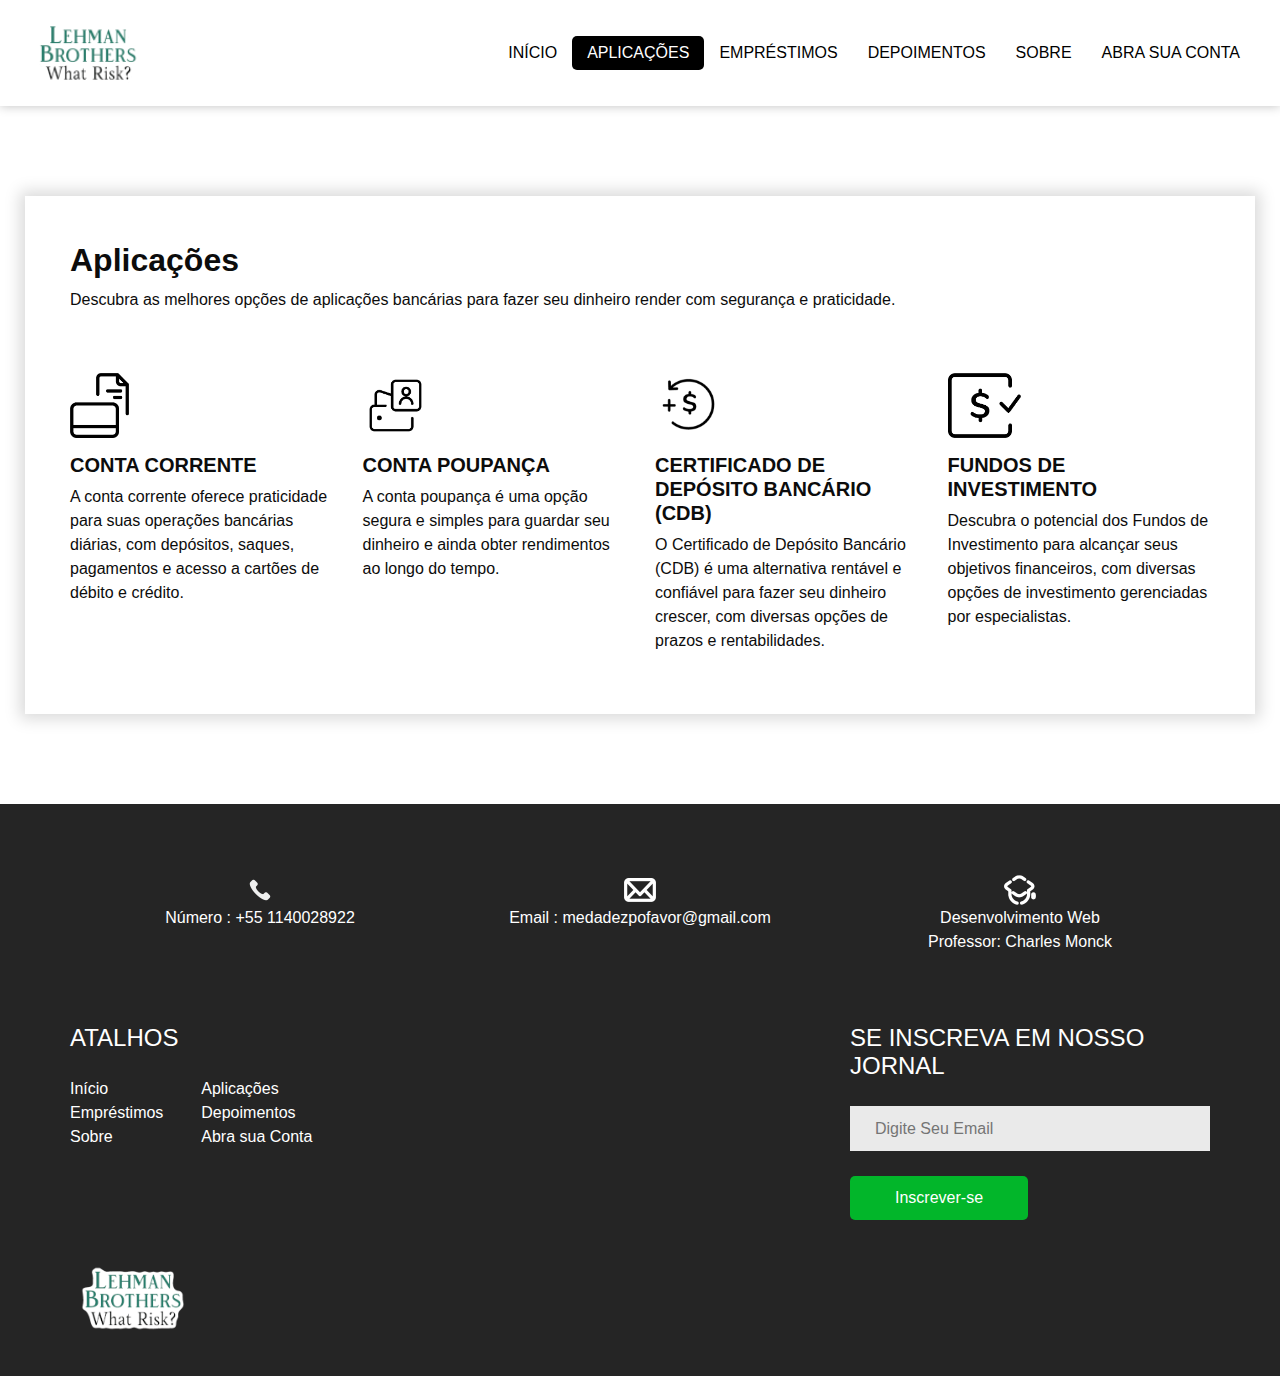
<file: views/service.html>
<!DOCTYPE html>
<html>
<head>
  <meta charset="utf-8" />
  <meta http-equiv="X-UA-Compatible" content="IE=edge" />
  <meta name="viewport" content="width=device-width, initial-scale=1, shrink-to-fit=no" />
  <meta name="keywords" content="" />
  <meta name="description" content="" />
  <meta name="author" content="" />
  <title>Lehman Brothers</title>
  <link rel="stylesheet" type="text/css" href="../css/bootstrap.css" />
  <link href="https://fonts.googleapis.com/css2?family=Roboto:wght@400;500;700;900&display=swap" rel="stylesheet">
  <link rel="stylesheet" type="text/css" href="https://cdnjs.cloudflare.com/ajax/libs/OwlCarousel2/2.3.4/assets/owl.carousel.min.css" />
  <link href="../css/style.css" rel="stylesheet" />
  <link href="../css/responsive.css" rel="stylesheet" />
  <link rel="preload" href="../images/logo.png" as="image">
  <link rel="preload" href="../images/s1.png" as="image">
  <link rel="preload" href="../images/s2.png" as="image">
  <link rel="preload" href="../images/s3.png" as="image">
  <link rel="preload" href="../images/s4.png" as="image">
  <link rel="preload" href="../images/phone-call_3616230.png" as="image">
  <link rel="preload" href="../images/mail-32.png" as="image">
  <link rel="preload" href="../images/local-seo-32.png" as="image">
  <link rel="preload" href="../images/logo2.png" as="image">
</head>
<body class="sub_page">
  <div class="hero_area">
    <header class="header_section">
      <div class="header_bottom">
        <div class="container-fluid">
          <nav class="navbar navbar-expand-lg custom_nav-container ">
            <a class="navbar-brand" href="../index.html">
              <img src="../images/logo.png" alt="">
            </a>
            <button class="navbar-toggler" type="button" data-toggle="collapse" data-target="#navbarSupportedContent" aria-controls="navbarSupportedContent" aria-expanded="false" aria-label="Toggle navigation">
              <span class=""> </span>
            </button>
            <div class="collapse navbar-collapse" id="navbarSupportedContent">
              <ul class="navbar-nav  ">
                <li class="nav-item ">
                  <a class="nav-link" href="../index.html">Início <span class="sr-only">(atual)</span></a>
                </li>
                <li class="nav-item active">
                  <a class="nav-link" href="service.html">Aplicações</a>
                </li>
                <li class="nav-item">
                  <a class="nav-link" href="project.html">Empréstimos</a>
                </li>
                <li class="nav-item">
                  <a class="nav-link" href="testimonial.html">Depoimentos</a>
                </li>
                <li class="nav-item">
                  <a class="nav-link" href="about.html"> Sobre</a>
                </li>
                <li class="nav-item">
                  <a class="nav-link" href="contact.html">Abra sua Conta</a>
                </li>
              </ul>
            </div>
          </nav>
        </div>
      </div>
    </header>
  </div>
  <section class="service_section layout_padding">
    <div class="service_container">
      <div class="container ">
        <div class="heading_container">
          <h2>
            Aplicações
          </h2>
          <p>
            Descubra as melhores opções de aplicações bancárias para fazer seu dinheiro render com segurança e praticidade.
          </p>
        </div>
        <div class="row">
          <div class="col-md-6 col-lg-3">
            <div class="box ">
              <div class="img-box">
                <img src="../images/s1.png" alt="">
              </div>
              <div class="detail-box">
                <h5>
                  Conta corrente
                </h5>
                <p>
                  A conta corrente oferece praticidade para suas operações bancárias diárias, com depósitos, saques, pagamentos e acesso a cartões de débito e crédito.
                </p>
              </div>
            </div>
          </div>
          <div class="col-md-6 col-lg-3">
            <div class="box ">
              <div class="img-box">
                <img src="../images/s2.png" alt="">
              </div>
              <div class="detail-box">
                <h5>
                  Conta poupança
                </h5>
                <p>
                  A conta poupança é uma opção segura e simples para guardar seu dinheiro e ainda obter rendimentos ao longo do tempo.
                </p>
              </div>
            </div>
          </div>
          <div class="col-md-6 col-lg-3">
            <div class="box ">
              <div class="img-box">
                <img src="../images/s3.png" alt="">
              </div>
              <div class="detail-box">
                <h5>
                  Certificado de Depósito Bancário (CDB)
                </h5>
                <p>
                  O Certificado de Depósito Bancário (CDB) é uma alternativa rentável e confiável para fazer seu dinheiro crescer, com diversas opções de prazos e rentabilidades.
                </p>
              </div>
            </div>
          </div>
          <div class="col-md-6 col-lg-3">
            <div class="box ">
              <div class="img-box">
                <img src="../images/s4.png" alt="">
              </div>
              <div class="detail-box">
                <h5>
                  Fundos de Investimento
                </h5>
                <p>
                  Descubra o potencial dos Fundos de Investimento para alcançar seus objetivos financeiros, com diversas opções de investimento gerenciadas por especialistas.
                </p>
              </div>
            </div>
          </div>
        </div>
      </div>
    </div>
  </section>
  <section class="info_section ">
    <div class="container">
      <div class="contact_nav">
        <a href="">
          <i class="fa fa-phone" aria-hidden="true"></i>
          <img src="../images/phone-call_3616230.png" alt="">
          <span>
            Número : +55 1140028922
          </span>
        </a>
        <a href="">
          <i class="fa fa-envelope" aria-hidden="true"></i>
          <img src="../images/mail-32.png" alt="">
          <span>
            Email : medadezpofavor@gmail.com
          </span>
        </a>
        <a href="">
          <i class="fa fa-map-marker" aria-hidden="true"></i>
          <img src="../images/local-seo-32.png" alt="">
          <span>
            Desenvolvimento Web <br>
            Professor: Charles Monck
          </span>
        </a>
      </div>
      <div class="info_top ">
        <div class="row info_main_row">
          <div class="col-sm-6 col-md-4 col-lg-3">
            <div class="info_links">
              <h4>
                ATALHOS
              </h4>
              <div class="info_links_menu">
                <a class="" href="../index.html">Início <span class="sr-only">(atual)</span></a>
                <a class="" href="service.html">Aplicações</a>
                <a class="" href="project.html">Empréstimos</a>
                <a class="" href="testimonial.html">Depoimentos</a>
                <a class="" href="about.html"> Sobre</a>
                <a class="" href="contact.html">Abra sua Conta</a>
              </div>
            </div>
          </div>
          <div class="col-sm-6 col-md-4 col-lg-3 mx-auto">
          </div>
          <div class="col-md-4">
            <div class="info_form">
              <h4>
                SE INSCREVA EM NOSSO JORNAL
              </h4>
              <form action="">
                <input type="text" placeholder="Digite Seu Email" />
                <button type="submit">
                  Inscrever-se
                </button>
              </form>
            </div>
          </div>
        </div>
      </div>
      <div class="info_bottom">
        <div class="row">
          <div class="col-md-2">
            <div class="info_logo">
              <a href="">
                <img src="../images/logo2.png" alt="">
              </a>
            </div>
          </div>
        </div>
      </div>
    </div>
  </section>
  <script src="../js/jquery-3.4.1.min.js"></script>
  <script src="https://cdn.jsdelivr.net/npm/popper.js@1.16.0/dist/umd/popper.min.js" integrity="sha384-Q6E9RHvbIyZFJoft+2mJbHaEWldlvI9IOYy5n3zV9zzTtmI3UksdQRVvoxMfooAo" crossorigin="anonymous">
  </script>
  <script src="../js/bootstrap.js"></script>
  <script src="https://cdnjs.cloudflare.com/ajax/libs/OwlCarousel2/2.3.4/owl.carousel.min.js">
  </script>
  <script src="https://huynhhuynh.github.io/owlcarousel2-filter/dist/owlcarousel2-filter.min.js"></script>
</body>
</html>
</file>
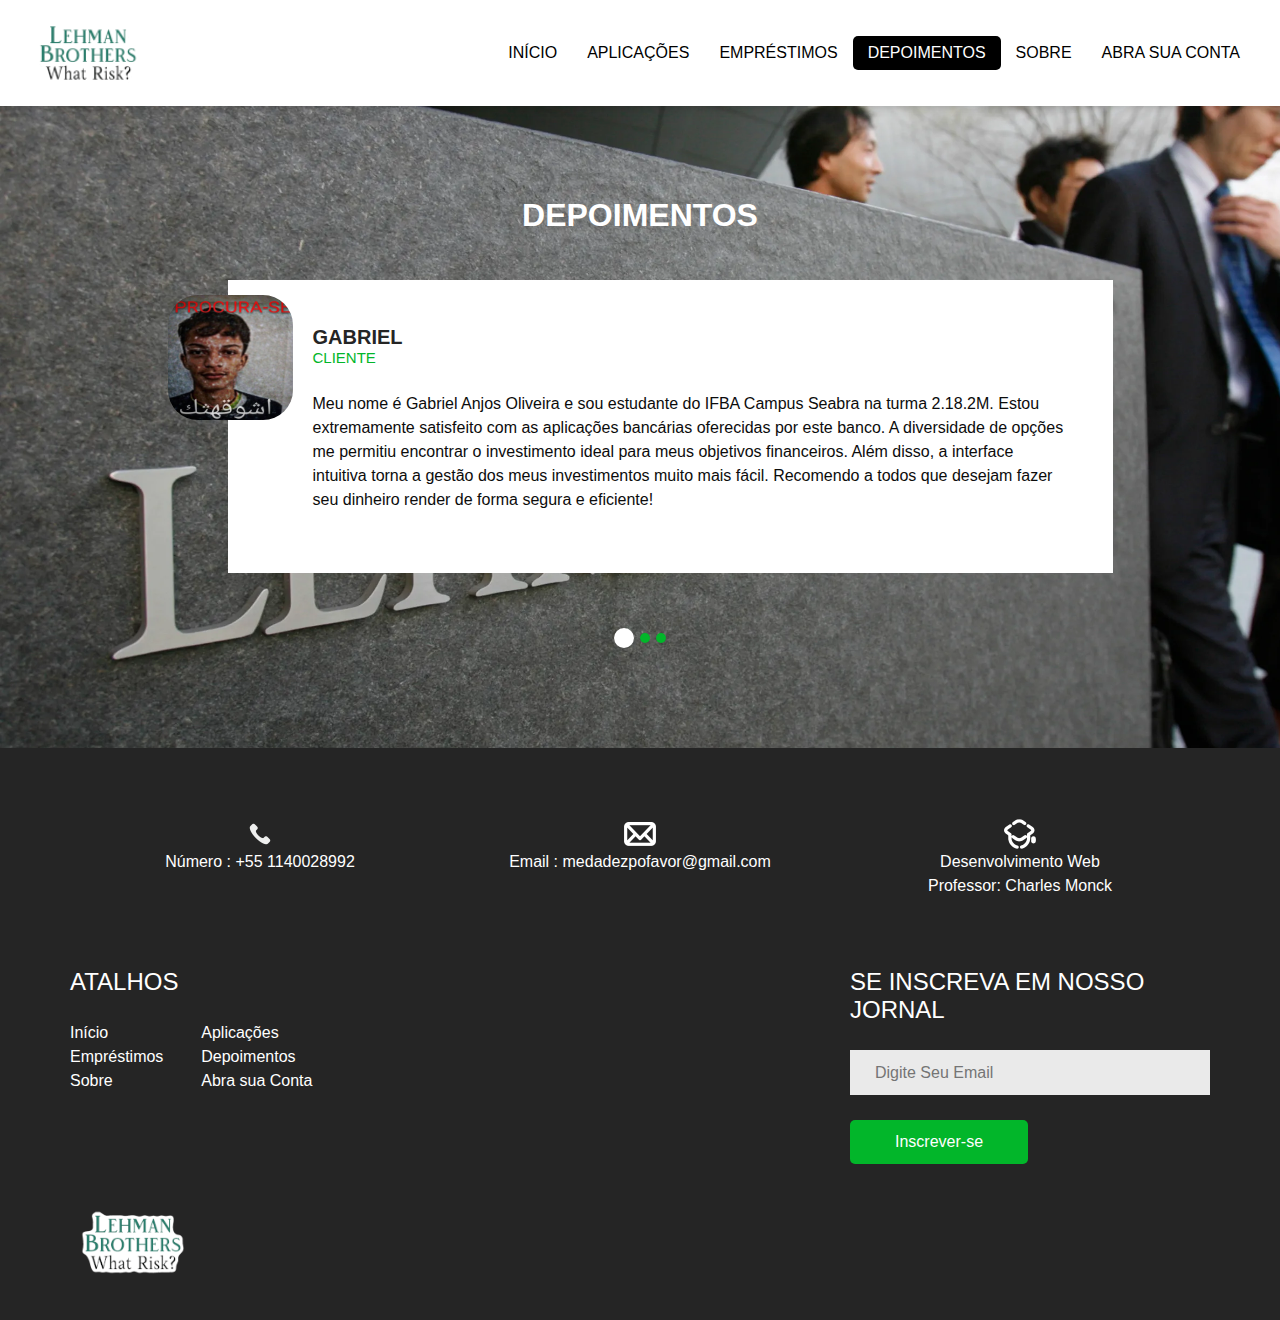
<file: views/testimonial.html>
<!DOCTYPE html>
<html>
<head>
  <meta charset="utf-8" />
  <meta http-equiv="X-UA-Compatible" content="IE=edge" />
  <meta name="viewport" content="width=device-width, initial-scale=1, shrink-to-fit=no" />
  <meta name="keywords" content="" />
  <meta name="description" content="" />
  <meta name="author" content="" />
  <title>Lehman Brothers</title>
  <link rel="stylesheet" type="text/css" href="../css/bootstrap.css" />
  <link href="https://fonts.googleapis.com/css2?family=Roboto:wght@400;500;700;900&display=swap" rel="stylesheet">
  <link rel="stylesheet" type="text/css" href="https://cdnjs.cloudflare.com/ajax/libs/OwlCarousel2/2.3.4/assets/owl.carousel.min.css" />
  <link href="../css/style.css" rel="stylesheet" />
  <link href="../css/responsive.css" rel="stylesheet" />
  <link rel="preload" href="../images/logo.png" as="image">
  <link rel="preload" href="../images/client 2.jpg" as="image">
  <link rel="preload" href="../images/client.jpg" as="image">
  <link rel="preload" href="../images/client 1.jpg" as="image">
  <link rel="preload" href="../images/phone-call_3616230.png" as="image">
  <link rel="preload" href="../images/mail-32.png" as="image">
  <link rel="preload" href="../images/local-seo-32.png" as="image">
  <link rel="preload" href="../images/logo2.png" as="image">
</head>
<body class="sub_page">
  <div class="hero_area">
    <header class="header_section">
      <div class="header_bottom">
        <div class="container-fluid">
          <nav class="navbar navbar-expand-lg custom_nav-container ">
            <a class="navbar-brand" href="../index.html">
              <img src="../images/logo.png" alt="">
            </a>
            <button class="navbar-toggler" type="button" data-toggle="collapse" data-target="#navbarSupportedContent"
              aria-controls="navbarSupportedContent" aria-expanded="false" aria-label="Toggle navigation">
              <span class=""> </span>
            </button>
            <div class="collapse navbar-collapse" id="navbarSupportedContent">
              <ul class="navbar-nav  ">
                <li class="nav-item ">
                  <a class="nav-link" href="../index.html">Início <span class="sr-only">(atual)</span></a>
                </li>
                <li class="nav-item">
                  <a class="nav-link" href="service.html">Aplicações</a>
                </li>
                <li class="nav-item">
                  <a class="nav-link" href="project.html">Empréstimos</a>
                </li>
                <li class="nav-item active">
                  <a class="nav-link" href="testimonial.html">Depoimentos</a>
                </li>
                <li class="nav-item">
                  <a class="nav-link" href="about.html"> Sobre</a>
                </li>
                <li class="nav-item">
                  <a class="nav-link" href="contact.html">Abra sua Conta</a>
                </li>
              </ul>
            </div>
          </nav>
        </div>
      </div>
    </header>
  </div>
  <section class="client_section layout_padding">
    <div class="container">
      <div class="heading_container heading_center">
        <h2>
          Depoimentos
        </h2>
      </div>
    </div>
    <div id="customCarousel2" class="carousel slide" data-ride="carousel">
      <div class="carousel-inner">
        <div class="carousel-item active">
          <div class="container">
            <div class="row">
              <div class="col-md-10 mx-auto">
                <div class="box">
                  <div class="img-box">
                    <img src="../images/client 2.jpg" alt="">
                  </div>
                  <div class="detail-box">
                    <div class="client_info">
                      <div class="client_name">
                        <h5>
                          Gabriel
                        </h5>
                        <h6>
                          Cliente
                        </h6>
                      </div>
                      <i class="fa fa-quote-left" aria-hidden="true"></i>
                    </div>
                    <p>
                      Meu nome é Gabriel Anjos Oliveira e sou estudante do IFBA Campus Seabra na turma 2.18.2M. Estou extremamente satisfeito com as aplicações bancárias oferecidas por este banco. A diversidade de opções me permitiu encontrar o investimento ideal para meus objetivos financeiros. Além disso, a interface intuitiva torna a gestão dos meus investimentos muito mais fácil. Recomendo a todos que desejam fazer seu dinheiro render de forma segura e eficiente!
                    </p>
                  </div>
                </div>
              </div>
            </div>
          </div>
        </div>
        <div class="carousel-item">
          <div class="container">
            <div class="row">
              <div class="col-md-10 mx-auto">
                <div class="box">
                  <div class="img-box">
                    <img src="../images/client.jpg" alt="">
                  </div>
                  <div class="detail-box">
                    <div class="client_info">
                      <div class="client_name">
                        <h5>
                          Luis Felipe
                        </h5>
                        <h6>
                          Cliente
                        </h6>
                      </div>
                      <i class="fa fa-quote-left" aria-hidden="true"></i>
                    </div>
                    <p>
                      Meu nome é Luís Felipe de Oliveira Correia e sou estudante do IFBA Campus Seabra na turma 2.18.2M. Quero expressar minha gratidão por todo o suporte que recebi ao solicitar um empréstimo neste banco. A equipe foi extremamente atenciosa e compreensiva durante todo o processo, proporcionando-me condições vantajosas e flexíveis para o meu empréstimo pessoal. Graças a eles, pude realizar meu projeto sem complicações e com taxas justas. Sem dúvida, escolhi o banco certo!
                    </p>
                  </div>
                </div>
              </div>
            </div>
          </div>
        </div>
        <div class="carousel-item">
          <div class="container">
            <div class="row">
              <div class="col-md-10 mx-auto">
                <div class="box">
                  <div class="img-box">
                    <img src="../images/client 1.jpg" alt="">
                  </div>
                  <div class="detail-box">
                    <div class="client_info">
                      <div class="client_name">
                        <h5>
                          Ricardo
                        </h5>
                        <h6>
                          Cliente
                        </h6>
                      </div>
                      <i class="fa fa-quote-left" aria-hidden="true"></i>
                    </div>
                    <p>
                      Meu nome é Ricardo de Jesus Santos e sou estudante do IFBA Campus Seabra na turma 2.18.2M. Há anos sou cliente deste banco e nunca tive razões para reclamar. A conta corrente oferece uma experiência bancária ágil e prática, com todas as ferramentas necessárias para controlar minhas finanças facilmente. Além disso, o atendimento ao cliente é sempre cordial e eficiente, tornando minha relação com o banco ainda mais agradável. Recomendo a todos!
                    </p>
                  </div>
                </div>
              </div>
            </div>
          </div>
        </div>
      </div>
      <ol class="carousel-indicators">
        <li data-target="#customCarousel2" data-slide-to="0" class="active"></li>
        <li data-target="#customCarousel2" data-slide-to="1"></li>
        <li data-target="#customCarousel2" data-slide-to="2"></li>
      </ol>
    </div>
  </section>
  <section class="info_section ">
    <div class="container">
      <div class="contact_nav">
        <a href="">
          <i class="fa fa-phone" aria-hidden="true"></i>
          <img src="../images/phone-call_3616230.png" alt="">
          <span>
            Número : +55 1140028992
          </span>
        </a>
        <a href="">
          <i class="fa fa-envelope" aria-hidden="true"></i>
          <img src="../images/mail-32.png" alt="">
          <span>
            Email : medadezpofavor@gmail.com
          </span>
        </a>
        <a href="">
          <i class="fa fa-map-marker" aria-hidden="true"></i>
          <img src="../images/local-seo-32.png" alt="">
          <span>
            Desenvolvimento Web <br>
            Professor: Charles Monck
          </span>
        </a>
      </div>
      <div class="info_top ">
        <div class="row info_main_row">
          <div class="col-sm-6 col-md-4 col-lg-3">
            <div class="info_links">
              <h4>
                ATALHOS
              </h4>
              <div class="info_links_menu">
                <a class="" href="../index.html">Início <span class="sr-only">(atual)</span></a>
                <a class="" href="service.html">Aplicações</a>
                <a class="" href="project.html">Empréstimos</a>
                <a class="" href="testimonial.html">Depoimentos</a>
                <a class="" href="about.html"> Sobre</a>
                <a class="" href="contact.html">Abra sua Conta</a>
              </div>
            </div>
          </div>
          <div class="col-sm-6 col-md-4 col-lg-3 mx-auto">
          </div>
          <div class="col-md-4">
            <div class="info_form">
              <h4>
                SE INSCREVA EM NOSSO JORNAL
              </h4>
              <form action="">
                <input type="text" placeholder="Digite Seu Email" />
                <button type="submit">
                  Inscrever-se
                </button>
              </form>
            </div>
          </div>
        </div>
      </div>
      <div class="info_bottom">
        <div class="row">
          <div class="col-md-2">
            <div class="info_logo">
              <a href="">
                <img src="../images/logo2.png" alt="">
              </a>
            </div>
          </div>
        </div>
      </div>
    </div>
  </section>
    <script src="../js/jquery-3.4.1.min.js"></script>
    <script src="https://cdn.jsdelivr.net/npm/popper.js@1.16.0/dist/umd/popper.min.js" integrity="sha384-Q6E9RHvbIyZFJoft+2mJbHaEWldlvI9IOYy5n3zV9zzTtmI3UksdQRVvoxMfooAo" crossorigin="anonymous">
    </script>
    <script src="../js/bootstrap.js"></script>
    <script src="https://cdnjs.cloudflare.com/ajax/libs/OwlCarousel2/2.3.4/owl.carousel.min.js">
    </script>
    <script src="https://huynhhuynh.github.io/owlcarousel2-filter/dist/owlcarousel2-filter.min.js"></script>
</body>

</html>
</file>
<file: css/style.css>
body {
  font-family: 'Georgia', sans-serif;
  color: #0c0c0c;
  background-color: #ffffff;
  overflow-x: hidden;
}

.layout_padding {
  padding: 90px 0;
}

.layout_padding2 {
  padding: 75px 0;
}

.layout_padding2-top {
  padding-top: 75px;
}

.layout_padding2-bottom {
  padding-bottom: 75px;
}

.layout_padding-top {
  padding-top: 90px;
}

.layout_padding-bottom {
  padding-bottom: 90px;
}

.heading_container {
  display: -webkit-box;
  display: -ms-flexbox;
  display: flex;
  -webkit-box-orient: vertical;
  -webkit-box-direction: normal;
      -ms-flex-direction: column;
          flex-direction: column;
  -webkit-box-align: start;
      -ms-flex-align: start;
          align-items: flex-start;
}

.heading_container h2 {
  position: relative;
  font-weight: bold;
}

.heading_container h2 span {
  color: #02B62A;
}

.heading_container.heading_center {
  -webkit-box-align: center;
      -ms-flex-align: center;
          align-items: center;
  text-align: center;
}

a,
a:hover,
a:focus {
  text-decoration: none;
}

a:hover,
a:focus {
  color: initial;
}

.btn,
.btn:focus {
  outline: none !important;
  -webkit-box-shadow: none;
          box-shadow: none;
}

/*header section*/
.hero_area {
  position: relative;
  height: 100vh;
  display: -webkit-box;
  display: -ms-flexbox;
  display: flex;
  -webkit-box-orient: vertical;
  -webkit-box-direction: normal;
      -ms-flex-direction: column;
          flex-direction: column;
}

.sub_page .hero_area {
  height: auto;
}

.sub_page .header_section {
  margin-top: 0;
  -webkit-box-shadow: 0 0 10px 0 rgba(0, 0, 0, 0.25);
          box-shadow: 0 0 10px 0 rgba(0, 0, 0, 0.25);
}

.header_section .header_top {
  padding: 15px 0;
  background-color: #252525;
}

.header_section .header_top .header_top_container {
  display: -webkit-box;
  display: -ms-flexbox;
  display: flex;
  -webkit-box-pack: justify;
      -ms-flex-pack: justify;
          justify-content: space-between;
  -webkit-box-align: center;
      -ms-flex-align: center;
          align-items: center;
}

.header_section .header_top .header_top_container .lang_box {
  position: relative;
  display: -webkit-box;
  display: -ms-flexbox;
  display: flex;
  -webkit-box-align: center;
      -ms-flex-align: center;
          align-items: center;
}

.header_section .header_top .header_top_container .lang_box a {
  margin: 0;
  padding: 5px;
  background-color: #ffffff;
  color: #000000;
}

.header_section .header_top .header_top_container .lang_box a img {
  width: 25px;
}

.header_section .header_top .header_top_container .lang_box span {
  color: #ffffff;
  margin-left: 10px;
}

.header_section .header_top .header_top_container .lang_box .dropdown-menu {
  min-width: auto;
  width: auto;
  border-radius: 0;
}

.header_section .header_top .header_top_container .lang_box .dropdown-menu a {
  color: #000000;
  margin: 0;
  padding: 0 10px;
  display: -webkit-box;
  display: -ms-flexbox;
  display: flex;
  -webkit-box-pack: center;
      -ms-flex-pack: center;
          justify-content: center;
  -webkit-box-align: center;
      -ms-flex-align: center;
          align-items: center;
  background-color: #ffffff;
}

.header_section .header_top .contact_nav {
  display: -webkit-box;
  display: -ms-flexbox;
  display: flex;
}

.header_section .header_top .contact_nav a {
  margin-right: 25px;
  color: #ffffff;
  display: -webkit-box;
  display: -ms-flexbox;
  display: flex;
}

.header_section .header_top .contact_nav a i {
  margin-right: 5px;
  background-color: #ffffff;
  width: 25px;
  height: 25px;
  display: -webkit-box;
  display: -ms-flexbox;
  display: flex;
  -webkit-box-pack: center;
      -ms-flex-pack: center;
          justify-content: center;
  -webkit-box-align: center;
      -ms-flex-align: center;
          align-items: center;
  color: #02B62A;
}

.header_section .header_top .contact_nav a:hover i {
  color: #252525;
}

.header_section .header_top .social_box {
  display: -webkit-box;
  display: -ms-flexbox;
  display: flex;
}

.header_section .header_top .social_box a i {
  margin-right: 5px;
  background-color: #ffffff;
  width: 25px;
  height: 25px;
  display: -webkit-box;
  display: -ms-flexbox;
  display: flex;
  -webkit-box-pack: center;
      -ms-flex-pack: center;
          justify-content: center;
  -webkit-box-align: center;
      -ms-flex-align: center;
          align-items: center;
  color: #02B62A;
}

.header_section .header_top .social_box a:hover i {
  color: #252525;
}

.header_section .header_bottom {
  background-color: #ffffff;
  padding: 15px 0;
}

.header_section .header_bottom .container-fluid {
  padding-right: 25px;
  padding-left: 25px;
}

.navbar-brand img {
  width: 125px;
}

.custom_nav-container {
  padding: 0;
}

.custom_nav-container .navbar-nav {
  margin: auto;
}

.custom_nav-container .navbar-nav .nav-item .nav-link {
  padding: 5px 25px;
  color: #000000;
  text-align: center;
  text-transform: uppercase;
  border-radius: 5px;
  -webkit-transition: all .3s;
  transition: all .3s;
}

.custom_nav-container .navbar-nav .nav-item:hover .nav-link, .custom_nav-container .navbar-nav .nav-item.active .nav-link {
  color: #ffffff;
  background-color: #000000;
}

.custom_nav-container .nav_search-btn {
  width: 35px;
  height: 35px;
  padding: 0;
  border: none;
  color: #000000;
}

.custom_nav-container .nav_search-btn:hover {
  color: #000000;
}

.custom_nav-container .navbar-toggler {
  outline: none;
}

.custom_nav-container .navbar-toggler {
  padding: 0;
  width: 37px;
  height: 42px;
  -webkit-transition: all .3s;
  transition: all .3s;
}

.custom_nav-container .navbar-toggler span {
  display: block;
  width: 35px;
  height: 4px;
  background-color: #000000;
  margin: 7px 0;
  -webkit-transition: all 0.3s;
  transition: all 0.3s;
  position: relative;
  border-radius: 5px;
  -webkit-transition: all .3s;
  transition: all .3s;
}

.custom_nav-container .navbar-toggler span::before, .custom_nav-container .navbar-toggler span::after {
  content: "";
  position: absolute;
  left: 0;
  height: 100%;
  width: 100%;
  background-color: #000000;
  top: -10px;
  border-radius: 5px;
  -webkit-transition: all .3s;
  transition: all .3s;
}

.custom_nav-container .navbar-toggler span::after {
  top: 10px;
}

.custom_nav-container .navbar-toggler[aria-expanded="true"] {
  -webkit-transform: rotate(360deg);
          transform: rotate(360deg);
}

.custom_nav-container .navbar-toggler[aria-expanded="true"] span {
  -webkit-transform: rotate(45deg);
          transform: rotate(45deg);
}

.custom_nav-container .navbar-toggler[aria-expanded="true"] span::before, .custom_nav-container .navbar-toggler[aria-expanded="true"] span::after {
  -webkit-transform: rotate(90deg);
          transform: rotate(90deg);
  top: 0;
}

.custom_nav-container .navbar-toggler[aria-expanded="true"] .s-1 {
  -webkit-transform: rotate(45deg);
          transform: rotate(45deg);
  margin: 0;
  margin-bottom: -4px;
}

.custom_nav-container .navbar-toggler[aria-expanded="true"] .s-2 {
  display: none;
}

.custom_nav-container .navbar-toggler[aria-expanded="true"] .s-3 {
  -webkit-transform: rotate(-45deg);
          transform: rotate(-45deg);
  margin: 0;
  margin-top: -4px;
}

.custom_nav-container .navbar-toggler[aria-expanded="false"] .s-1,
.custom_nav-container .navbar-toggler[aria-expanded="false"] .s-2,
.custom_nav-container .navbar-toggler[aria-expanded="false"] .s-3 {
  -webkit-transform: none;
          transform: none;
}

.quote_btn-container {
  display: -webkit-box;
  display: -ms-flexbox;
  display: flex;
  -webkit-box-align: center;
      -ms-flex-align: center;
          align-items: center;
}

.quote_btn-container a {
  color: #000000;
  text-transform: uppercase;
}

.quote_btn-container a span {
  margin-left: 5px;
}

.quote_btn-container a:hover {
  color: #252525;
}

.quote_btn-container .quote_btn {
  display: inline-block;
  padding: 5px 25px;
  background-color: #02B62A;
  color: #ffffff;
  border-radius: 5px;
  -webkit-transition: all .3s;
  transition: all .3s;
  border: none;
}

.quote_btn-container .quote_btn:hover {
  background-color: #008a1e;
}

/*end header section*/
/* slider section */
.slider_section {
  -webkit-box-flex: 1;
      -ms-flex: 1;
          flex: 1;
  display: -webkit-box;
  display: -ms-flexbox;
  display: flex;
  -webkit-box-align: center;
      -ms-flex-align: center;
          align-items: center;
  background-image: url(../images/slider-bg.jpg);
  background-size: cover;
}

.slider_section .dot_design {
  position: absolute;
  width: 450px;
  right: 0;
  bottom: 0;
  -webkit-transform: translateY(50%);
          transform: translateY(50%);
  z-index: 1;
}

.slider_section .dot_design img {
  width: 100%;
}

.slider_section .row {
  -webkit-box-align: center;
      -ms-flex-align: center;
          align-items: center;
}

.slider_section #customCarousel1 {
  width: 100%;
  position: unset;
}

.slider_section .detail-box {
  color: #252525;
}

.slider_section .detail-box h1 {
  font-weight: bold;
  text-transform: uppercase;
  margin-bottom: 0;
  color: #ffffff;
}

.slider_section .detail-box p {
  color: #6d6d6d;
}

.slider_section .detail-box .btn-box {
  display: -webkit-box;
  display: -ms-flexbox;
  display: flex;
  margin: 0 -5px;
  margin-top: 45px;
}

.slider_section .detail-box .btn-box a {
  margin: 5px;
  text-align: center;
  width: 165px;
}

.slider_section .detail-box .btn-box .btn1 {
  display: inline-block;
  padding: 10px 15px;
  background-color: #02B62A;
  color: #ffffff;
  border-radius: 0;
  -webkit-transition: all .3s;
  transition: all .3s;
  border: none;
}

.slider_section .detail-box .btn-box .btn1:hover {
  background-color: #008a1e;
}

.slider_section .detail-box .btn-box .btn2 {
  display: inline-block;
  padding: 10px 15px;
  background-color: #000000;
  color: #ffffff;
  border-radius: 0;
  -webkit-transition: all .3s;
  transition: all .3s;
  border: none;
}

.slider_section .detail-box .btn-box .btn2:hover {
  background-color: black;
}

.slider_section .img-box img {
  width: 100%;
}

.slider_section .carousel-indicators {
  position: unset;
  margin: 0;
  -webkit-box-pack: center;
      -ms-flex-pack: center;
          justify-content: center;
  -webkit-box-align: center;
      -ms-flex-align: center;
          align-items: center;
  margin-top: 45px;
}

.slider_section .carousel-indicators li {
  background-color: #ffffff;
  width: 15px;
  height: 15px;
  border-radius: 100%;
  opacity: 1;
}

.slider_section .carousel-indicators li.active {
  width: 23px;
  height: 23px;
  background-color: #02B62A;
}

.service_section {
  position: relative;
}

.service_section .heading_container h2 {
  text-transform: none;
}

.service_section .service_container {
  -webkit-box-shadow: 0 0 15px 5px rgba(0, 0, 0, 0.15);
          box-shadow: 0 0 15px 5px rgba(0, 0, 0, 0.15);
  padding: 45px 15px;
  margin: 0 25px;
}

.service_section .box {
  margin-top: 45px;
}

.service_section .box .img-box {
  height: 65px;
}

.service_section .box .img-box img {
  height: 100%;
  -webkit-filter: brightness(0);
          filter: brightness(0);
  -webkit-transition: all .3s;
  transition: all .3s;
}

.service_section .box .detail-box {
  margin-top: 15px;
}

.service_section .box .detail-box h5 {
  font-weight: bold;
  text-transform: uppercase;
}

.service_section .box .detail-box a {
  color: #252525;
  font-weight: 600;
}

.service_section .box .detail-box a:hover {
  color: #02B62A;
}

.service_section .box:hover .img-box img {
  -webkit-filter: brightness(1);
          filter: brightness(1);
}

.about_section .row {
  -webkit-box-align: center;
      -ms-flex-align: center;
          align-items: center;
}

.about_section .img-box {
  position: relative;
}

.about_section .img-box img {
  max-width: 100%;
  position: relative;
  z-index: 2;
}

.about_section .img-box::before, .about_section .img-box::after {
  content: "";
  position: absolute;
  top: 50%;
  width: 45px;
  height: 70%;
  background-color: #02B62A;
  z-index: 3;
}

.about_section .img-box::before {
  left: 0;
  z-index: 3;
  -webkit-transform: translate(-50%, -50%);
          transform: translate(-50%, -50%);
}

.about_section .img-box::after {
  right: 0;
  z-index: 1;
  -webkit-transform: translate(50%, -50%);
          transform: translate(50%, -50%);
}

.about_section .detail-box p {
  color: #1f1f1f;
  margin-top: 15px;
}

.about_section .detail-box a {
  display: inline-block;
  padding: 10px 45px;
  background-color: #02B62A;
  color: #ffffff;
  border-radius: 0px;
  -webkit-transition: all .3s;
  transition: all .3s;
  border: none;
  margin-top: 15px;
}

.about_section .detail-box a:hover {
  background-color: #008a1e;
}

.project_section .heading_container {
  margin-bottom: 45px;
}

.project_section .heading_container h2 {
  color: #000000;
  text-transform: uppercase;
  margin: 0;
}

.project_section .heading_container h2 span {
  color: #ffffff;
}

.project_section .filter_box {
  display: -webkit-box;
  display: -ms-flexbox;
  display: flex;
  -webkit-box-align: center;
      -ms-flex-align: center;
          align-items: center;
}

.project_section .filter_box h6 {
  background-color: #000000;
  color: #ffffff;
  text-transform: uppercase;
  margin: 0;
  padding: 5px 10px;
  font-weight: normal;
}

.project_section .filter_box .owl-filter-bar {
  margin-left: 25px;
}

.project_section .filter_box .owl-filter-bar a {
  text-transform: uppercase;
  color: #252525;
  padding: 0 10px;
  font-size: 15px;
}

.project_section .filter_box .owl-filter-bar a.active {
  color: #02B62A;
}

.project_section .box {
  position: relative;
}

.project_section .box .img-box {
  position: relative;
}

.project_section .box .img-box img {
  width: 100%;
}

.project_section .box .img-box .pin_link {
  position: absolute;
  top: 50%;
  left: 50%;
  display: -webkit-box;
  display: -ms-flexbox;
  display: flex;
  -webkit-box-pack: center;
      -ms-flex-pack: center;
          justify-content: center;
  -webkit-box-align: center;
      -ms-flex-align: center;
          align-items: center;
  width: 65px;
  height: 65px;
  background-color: rgba(255, 255, 255, 0.8);
  border-radius: 100%;
  -webkit-transform: translate(-50%, -50%);
          transform: translate(-50%, -50%);
  color: #02B62A;
  font-size: 20px;
}

.project_section .box .detail-box {
  padding: 15px;
  -webkit-transition: all 0.3s;
  transition: all 0.3s;
  background-color: #02B62A;
  color: #ffffff;
  visibility: hidden;
  opacity: 0;
}

.project_section .box .detail-box h5 {
  font-weight: bold;
}

.project_section .owl-item.active.center .box .detail-box {
  opacity: 1;
  visibility: visible;
}

.project_section .project_carousel {
  margin-top: 45px;
  padding: 0 45px;
}

.project_section .project_carousel .owl-nav {
  display: -webkit-box;
  display: -ms-flexbox;
  display: flex;
  -webkit-box-pack: center;
      -ms-flex-pack: center;
          justify-content: center;
  margin-top: 20px;
}

.project_section .project_carousel .owl-nav button {
  width: 50px;
  height: 50px;
  background-color: #252525;
  outline: none;
  color: #ffffff;
  font-size: 28px;
  font-weight: bold;
}

.project_section .project_carousel .owl-nav button:hover {
  background-color: #02B62A;
}

.project_section .project_carousel .owl-nav button.owl-prev {
  left: -25px;
}

.project_section .project_carousel .owl-nav button.owl-next {
  right: -25px;
}

.client_section {
  background-image: url(../images/client-bg.jpg);
  background-size: cover;
  background-attachment: fixed;
}

.client_section .heading_container {
  margin-bottom: 45px;
  color: #ffffff;
}

.client_section .heading_container h2 {
  text-transform: uppercase;
  margin: 0;
}

.client_section .box {
  display: -webkit-box;
  display: -ms-flexbox;
  display: flex;
}

.client_section .box .img-box {
  width: 125px;
  height: 125px;
  min-width: 125px;
  border-radius: 30px;
  overflow: hidden;
  margin-right: -65px;
  margin-top: 15px;
  position: relative;
}

.client_section .box .img-box img {
  width: 100%;
}

.client_section .box .client_info {
  display: -webkit-box;
  display: -ms-flexbox;
  display: flex;
  -webkit-box-pack: justify;
      -ms-flex-pack: justify;
          justify-content: space-between;
}

.client_section .box .client_info .client_name h5 {
  font-weight: bold;
  color: #252525;
  margin-bottom: 0;
  text-transform: uppercase;
}

.client_section .box .client_info .client_name h6 {
  margin-bottom: 0;
  color: #02B62A;
  font-weight: normal;
  font-size: 15px;
  text-transform: uppercase;
}

.client_section .box .client_info i {
  font-size: 24px;
  color: #02B62A;
}

.client_section .box p {
  margin-top: 25px;
}

.client_section .box .detail-box {
  background-color: #ffffff;
  padding: 45px 45px 45px 85px;
}

.client_section .carousel-indicators {
  position: unset;
  margin: 0;
  -webkit-box-pack: center;
      -ms-flex-pack: center;
          justify-content: center;
  -webkit-box-align: center;
      -ms-flex-align: center;
          align-items: center;
  margin-top: 45px;
}

.client_section .carousel-indicators li {
  background-color: #02B62A;
  width: 10px;
  height: 10px;
  border-radius: 100%;
  opacity: 1;
}

.client_section .carousel-indicators li.active {
  width: 20px;
  height: 20px;
  background-color: #ffffff;
}

.why_us_section .why_us_container .box {
  display: -webkit-box;
  display: -ms-flexbox;
  display: flex;
  -webkit-box-align: start;
      -ms-flex-align: start;
          align-items: flex-start;
  margin-top: 45px;
}

.why_us_section .why_us_container .box .img-box {
  background-color: #02B62A;
  display: -webkit-box;
  display: -ms-flexbox;
  display: flex;
  -webkit-box-pack: center;
      -ms-flex-pack: center;
          justify-content: center;
  -webkit-box-align: center;
      -ms-flex-align: center;
          align-items: center;
  width: 175px;
  min-width: 175px;
  height: 125px;
  margin-right: 25px;
  padding-right: 25px;
  -webkit-clip-path: polygon(0 0, 85% 0, 85% 35%, 100% 50%, 85% 65%, 85% 100%, 0 100%);
          clip-path: polygon(0 0, 85% 0, 85% 35%, 100% 50%, 85% 65%, 85% 100%, 0 100%);
  -webkit-transition: all .3s;
  transition: all .3s;
}

.why_us_section .why_us_container .box .img-box img {
  width: 45px;
}

.why_us_section .why_us_container .box .detail-box h5 {
  font-weight: bold;
}

.why_us_section .why_us_container .box:hover .img-box {
  background-color: #252525;
}

.why_us_section .btn-box {
  display: -webkit-box;
  display: -ms-flexbox;
  display: flex;
  -webkit-box-pack: center;
      -ms-flex-pack: center;
          justify-content: center;
  margin-top: 45px;
}

.why_us_section .btn-box a {
  display: inline-block;
  padding: 8px 25px;
  background-color: #02B62A;
  color: #ffffff;
  border-radius: 0;
  -webkit-transition: all .3s;
  transition: all .3s;
  border: none;
}

.why_us_section .btn-box a:hover {
  background-color: #008a1e;
}

.contact_section {
  position: relative;
}

.contact_section .heading_container {
  margin-bottom: 25px;
}

.contact_section .heading_container h2 {
  text-transform: uppercase;
}

.contact_section .form_container {
  margin-right: 15px;
}

.contact_section .form_container input {
  width: 100%;
  border: none;
  height: 50px;
  margin-bottom: 25px;
  padding-left: 15px;
  outline: none;
  color: #101010;
  -webkit-box-shadow: 0 0 25px 0 rgba(0, 0, 0, 0.15);
          box-shadow: 0 0 25px 0 rgba(0, 0, 0, 0.15);
}

.contact_section .form_container input::-webkit-input-placeholder {
  color: #252525;
}

.contact_section .form_container input:-ms-input-placeholder {
  color: #252525;
}

.contact_section .form_container input::-ms-input-placeholder {
  color: #252525;
}

.contact_section .form_container input::placeholder {
  color: #252525;
}

.contact_section .form_container input.message-box {
  height: 120px;
}

.contact_section .form_container button {
  border: none;
  text-transform: uppercase;
  display: inline-block;
  padding: 12px 55px;
  background-color: #02B62A;
  color: #ffffff;
  border-radius: 50px;
  -webkit-transition: all .3s;
  transition: all .3s;
  border: none;
}

.contact_section .form_container button:hover {
  background-color: #008a1e;
}

.contact_section .map_container {
  height: 450px;
  overflow: hidden;
  display: -webkit-box;
  display: -ms-flexbox;
  display: flex;
  -webkit-box-align: stretch;
      -ms-flex-align: stretch;
          align-items: stretch;
  padding: 0;
}

.contact_section .map_container .map {
  height: 100%;
  -webkit-box-flex: 1;
      -ms-flex: 1;
          flex: 1;
}

.contact_section .map_container .map #googleMap {
  height: 100%;
}

.info_section {
  background-color: #252525;
  color: #ffffff;
  padding: 45px 0;
}

.info_section .contact_nav {
  display: -webkit-box;
  display: -ms-flexbox;
  display: flex;
  -webkit-box-pack: center;
      -ms-flex-pack: center;
          justify-content: center;
  padding: 25px 0;
  text-align: center;
}

.info_section .contact_nav a {
  -webkit-box-flex: 1;
      -ms-flex: 1;
          flex: 1;
  margin: 0;
  display: -webkit-box;
  display: -ms-flexbox;
  display: flex;
  -webkit-box-orient: vertical;
  -webkit-box-direction: normal;
      -ms-flex-direction: column;
          flex-direction: column;
  -webkit-box-align: center;
      -ms-flex-align: center;
          align-items: center;
  color: #ffffff;
}

.info_section .contact_nav a i {
  font-size: 28px;
}

.info_section .contact_nav a:hover {
  color: #02B62A;
}

.info_section .info_top {
  padding: 45px 0;
}

.info_section h4 {
  text-transform: uppercase;
  position: relative;
  margin-bottom: 25px;
}

.info_section .info_links .info_links_menu {
  display: -webkit-box;
  display: -ms-flexbox;
  display: flex;
  -ms-flex-wrap: wrap;
      flex-wrap: wrap;
}

.info_section .info_links .info_links_menu a {
  color: #ffffff;
  -ms-flex-preferred-size: 50%;
      flex-basis: 50%;
}

.info_section .info_links .info_links_menu a:hover, .info_section .info_links .info_links_menu a.active {
  color: #02B62A;
}

.info_section .info_post .post_box {
  display: -webkit-box;
  display: -ms-flexbox;
  display: flex;
  -ms-flex-wrap: wrap;
      flex-wrap: wrap;
  -webkit-box-align: center;
      -ms-flex-align: center;
          align-items: center;
}

.info_section .info_post .post_box .img-box {
  min-width: 45px;
  max-width: 90px;
  display: -webkit-box;
  display: -ms-flexbox;
  display: flex;
  -webkit-box-pack: center;
      -ms-flex-pack: center;
          justify-content: center;
  -webkit-box-align: center;
      -ms-flex-align: center;
          align-items: center;
  background-color: #ffffff;
  -ms-flex-preferred-size: calc(33% - 10px);
      flex-basis: calc(33% - 10px);
  padding: 5px;
  margin: 5px;
}

.info_section .info_post .post_box .img-box img {
  width: 100%;
}

.info_section .info_post .post_box p {
  margin: 0;
}

.info_section .info_post .post_box:not(:nth-last-child(1)) {
  margin-bottom: 15px;
}

.info_section .info_form input {
  width: 100%;
  border: none;
  height: 45px;
  margin-bottom: 25px;
  padding-left: 25px;
  background-color: #eaeaea;
  outline: none;
  color: #101010;
}

.info_section .info_form button {
  display: inline-block;
  padding: 10px 45px;
  background-color: #02B62A;
  color: #ffffff;
  border-radius: 5px;
  -webkit-transition: all .3s;
  transition: all .3s;
  border: none;
}

.info_section .info_form button:hover {
  background-color: #008a1e;
}

.info_section .info_bottom .row {
  -webkit-box-align: center;
      -ms-flex-align: center;
          align-items: center;
}

.info_section .info_bottom .info_logo {
  margin-right: 45px;
}

.info_section .info_bottom .info_logo a img {
  width: 125px;
}

.info_section .info_bottom .social_box {
  width: 100%;
  display: -webkit-box;
  display: -ms-flexbox;
  display: flex;
  margin-top: 25px;
}

.info_section .info_bottom .social_box a {
  display: -webkit-box;
  display: -ms-flexbox;
  display: flex;
  -webkit-box-pack: center;
      -ms-flex-pack: center;
          justify-content: center;
  -webkit-box-align: center;
      -ms-flex-align: center;
          align-items: center;
  background-color: #ffffff;
  border-radius: 100%;
  width: 35px;
  height: 35px;
  color: #02B62A;
  font-size: 18px;
  margin-right: 10px;
}

.info_section .info_bottom .social_box a:hover {
  color: #252525;
}

/* footer section*/
.footer_section {
  position: relative;
  background-color: #ffffff;
  text-align: center;
}

.footer_section p {
  color: #252525;
  padding: 25px 0;
  margin: 0;
}

.footer_section p a {
  color: inherit;
}
/*# sourceMappingURL=style.css.map */
</file>
<file: css/responsive.css>
@media (max-width: 1300px) {
  .quote_btn-container {
    display: none;
  }

  .custom_nav-container .navbar-nav {
    margin: 0;
    margin-left: auto;
    align-items: center;
  }

  .custom_nav-container .navbar-nav .nav-item .nav-link {
    padding: 5px 15px;
  }
}

@media (max-width: 1120px) {}

@media (max-width: 992px) {
  .hero_area {
    height: auto;
  }

  .custom_nav-container .navbar-nav {
    padding-top: 15px;
  }

  .header_section .header_top .contact_nav a span {
    display: none;
  }

  .custom_nav-container .navbar-nav .nav-item .nav-link {
    padding: 5px 25px;
    margin: 5px 0;
  }

  .slider_section {
    padding: 75px 0;
  }

  .project_section .filter_box {
    flex-direction: column;
    align-items: flex-start;
  }

  .project_section .filter_box .owl-filter-bar {
    margin-left: 0;
    margin-top: 10px;
  }

  .project_section .filter_box .owl-filter-bar a {
    padding: 10px;
    display: inline-block;
  }
}

@media (max-width: 768px) {
  .about_section .img-box {
    margin-top: 45px;
  }

  .project_section .box .detail-box {
    opacity: 1;
    visibility: visible;
  }

  .contact_section .map_container {
    margin-top: 45px;
  }

  .contact_section .form_container {
    padding: 0;
    margin: 0;
  }

  .info_section .contact_nav {
    flex-direction: column;
    align-items: flex-start;
    padding-top: 0;
  }

  .info_section .contact_nav a:not(:nth-last-child(1)) {
    margin-bottom: 25px;
  }

  .info_section .contact_nav a {
    align-items: flex-start;
    text-align: left;
  }

  .info_section .info_top {
    padding: 0;
  }

  .info_section .info_top .row>div {
    margin-bottom: 35px;
  }
}

@media (max-width: 576px) {
  .header_section .header_top .social_box {
    display: none;
  }

  .header_section .header_top .contact_nav a {
    margin: 0;
    margin-left: 15px;
  }

  .why_us_section .why_us_container .box {
    flex-direction: column;
  }

  .why_us_section .why_us_container .box .img-box {
    width: 150px;
    min-width: 150px;
    height: 160px;
    margin-right: 0;
    padding-right: 0;
    margin-bottom: 25px;
    padding-bottom: 25px;
    clip-path: polygon(0 85%, 0 0, 100% 0, 100% 85%, 65% 85%, 50% 100%, 35% 85%);

  }

  .project_section .project_carousel {
    padding: 0;
  }
}

@media (max-width: 480px) {
  .slider_section .detail-box h1 {
    font-size: 2rem;
  }

  .client_section .box {
    flex-direction: column;
  }

  .client_section .box .img-box {
    margin: 0;
    margin-left: 15px;
    margin-bottom: -55px;
  }

  .client_section .box .detail-box {
    background-color: #ffffff;
    padding: 75px 15px 15px 15px;
  }

}

@media (max-width: 420px) {}

@media (max-width: 376px) {}

@media (min-width: 1200px) {
  .container {
    max-width: 1170px;
  }
}
</file>
